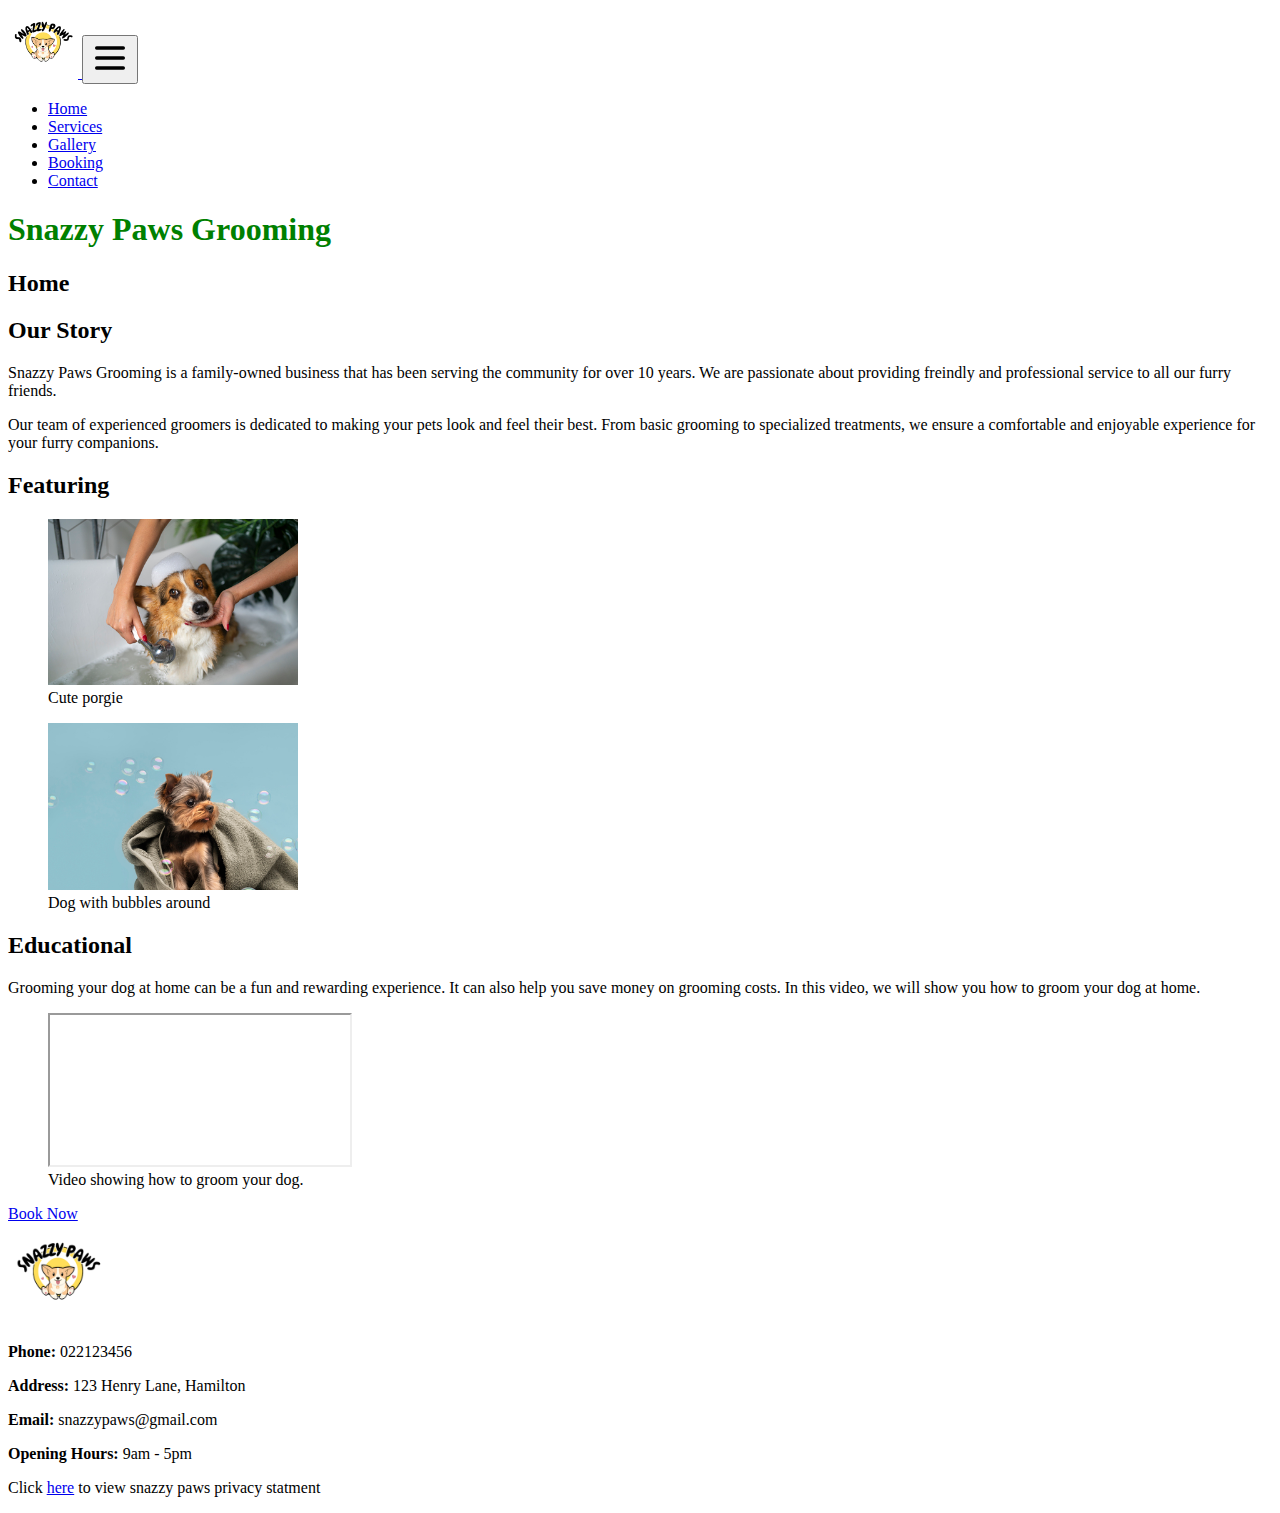
<file: index.html>
<!DOCTYPE html>
<html lang="en">

<head>
  <meta charset="UTF-8">
  <!-- Meta tags for viewport and description -->
  <meta name="viewport" content="width=device-width, initial-scale=1.0">
  <meta name="description" content="Home page for Snazzy Paws Grooming.">

  <!-- Title -->
  <title>Snazzy Paws</title>
  <!--Google Font for the heading  -->
  <link rel="preconnect" href="https://fonts.googleapis.com">
  <link rel="preconnect" href="https://fonts.gstatic.com" crossorigin>
  <link
    href="https://fonts.googleapis.com/css2?family=Fredoka:wght@300..700&family=Roboto:ital,wght@0,100..900;1,100..900&display=swap"
    rel="stylesheet">

  <link rel="stylesheet" href="./css/styles.css">
  <!-- Bootstraps style sheet -->
  <link href="https://cdn.jsdelivr.net/npm/bootstrap@5.3.6/dist/css/bootstrap.min.css" rel="stylesheet"
    integrity="sha384-4Q6Gf2aSP4eDXB8Miphtr37CMZZQ5oXLH2yaXMJ2w8e2ZtHTl7GptT4jmndRuHDT" crossorigin="anonymous">

</head>

<!-- Using d-flex and flex-column with min in css vh is to keep the footer sticky to the bottom -->

<body class="container d-flex flex-column ">
  <!-- Header and navigation -->
  <header>
    <!-- Navbar  -->
    <nav class="navbar navbar-expand-lg ">
      <a class="navbar-brand" href="./index.html">
        <img src="./images/Snazzy-paws-home.png" alt="Logo home" width="70">
      </a>
      <!-- Bootstraps toggle replacing the old hamburger navbar javascript stuff
      -->
      <button class="navbar-toggler" type="button" data-bs-toggle="collapse" data-bs-target="#mainNavbar"
        aria-controls="mainNavbar" aria-expanded="false" aria-label="Toggle navigation">
        <img src="./images/burger-menu.svg" alt="Hamburger Menu" width="40">
      </button>

      <div class="collapse navbar-collapse" id="mainNavbar">
        <ul class="navbar-nav ms-auto">
          <li class="nav-item">
            <a class="nav-link active" href="./index.html" aria-current="page"
              style="text-decoration: underline">Home</a>
          </li>
          <li class="nav-item">
            <a class="nav-link" href="./services.html">Services</a>
          </li>
          <li class="nav-item">
            <a class="nav-link" href="./gallery.html">Gallery</a>
          </li>
          <li class="nav-item">
            <a class="nav-link" href="./booking.html">Booking</a>
          </li>
          <li class="nav-item">
            <a class="nav-link" href="./contact.html">Contact</a>
          </li>
        </ul>
      </div>
    </nav>
    <div id="heading-title" class="container d-flex  justify-content-center">
      <h1>Snazzy Paws Grooming</h1>
    </div>
  </header>
  <!-- Main content -->
  <main>
    <!-- Page title  -->
    <div id="page-title" class="container d-flex justify-content-center">
      <h2>Home</h2>
    </div>
    <!-- Page content  -->
    <div class="container" id="home">
      <!-- Row for our story and featuring -->
      <div class="row ">
        <!-- our story -->
        <div class="col-12 col-md-6">
          <section>
            <h2 class="d-flex justify-content-center">Our Story</h2>
            <div>
              <p>
                Snazzy Paws Grooming is a family-owned business that has been
                serving the community for over 10 years. We are passionate about
                providing freindly and professional service to all our furry
                friends.
              </p>
              <p>
                Our team of experienced groomers is dedicated to making your pets
                look and feel their best. From basic grooming to specialized treatments,
                we ensure a comfortable and enjoyable experience for your furry companions.
              </p>
            </div>
          </section>
        </div>
        <!-- Featuring -->
        <div class="col-12 col-md-6">
          <section>
            <div class="container d-flex justify-content-center">
              <h2>Featuring</h2>
            </div>
            <div id="featured-images" class="container row ">
              <figure class="image-box col-12 col-xl-6 d-flex flex-column align-items-center">
                <img src="./images/washing-dog.jpg" alt="Featured Image 1" class="featured-image" width="250">
                <figcaption>Cute porgie</figcaption>
              </figure>
              <figure class="image-box col-12 col-xl-6 d-flex flex-column align-items-center">
                <img src="./images/dog-with-bubbles.jpg" alt="Featured Image 2" width="250">
                <figcaption>Dog with bubbles around</figcaption>
              </figure>
            </div>
          </section>
        </div>
      </div>
      <!-- Row for the Educationl things-->
      <div class="row ">
        <section>
          <h2 class=" d-flex justify-content-center">Educational</h2>
          <div class=" row  d-flex justify-content-center">
            <div class="col-12 col-md-6">
              <p>
                Grooming your dog at home can be a fun and rewarding experience. It can also help you save money on
                grooming costs. In this video, we will show you how to groom your dog at home.
              </p>
            </div>
            <div class="col-12 col-md-6  d-flex justify-content-center">
              <figure class="video-container">
                <iframe src="https://www.youtube.com/embed/nFIAh28v6gk?si=exgdWxApZIA8Tocp" title="YouTube video player"
                  allow="accelerometer; autoplay; clipboard-write; encrypted-media; gyroscope; picture-in-picture; web-share"
                  referrerpolicy="strict-origin-when-cross-origin" allowfullscreen></iframe>
                <figcaption>Video showing how to groom your dog.</figcaption>
              </figure>
            </div>
          </div>
        </section>
      </div>
      <div class=" d-flex justify-content-center">
        <a id="book-now-btn" class=" btn btn-primary " href="./booking.html" class="book-now-btn">Book Now</a>
      </div>
    </div>
  </main>

  <!-- Footer  -->
  <footer>
    <div class="container">
      <div class="row align-items-center ">
        <div class="col-12 col-md-6 d-flex justify-content-evenly">
          <a href="./index.html">
            <img src="./images/Snazzy-paws-home.png" alt="Logo home" width="100"></a>
        </div>
        <div class="col-12 col-md-6 d-flex  justify-content-evenly ">
          <div>
            <p><strong>Phone:</strong> 022123456</p>
            <p><strong>Address:</strong> 123 Henry Lane, Hamilton</p>
            <p><strong>Email:</strong> snazzypaws@gmail.com</p>
            <p><strong>Opening Hours:</strong> 9am - 5pm</p>
          </div>
        </div>
      </div>
      <div class="row justify-content-center text-center">
        <p class="privacy-link ">Click
          <a href="./privacy.html">here</a> to view snazzy paws privacy statment
        </p>
      </div>
    </div>
  </footer>

  <!-- Bootstraps javascript file -->
  <script src="https://cdn.jsdelivr.net/npm/bootstrap@5.3.6/dist/js/bootstrap.bundle.min.js"
    integrity="sha384-j1CDi7MgGQ12Z7Qab0qlWQ/Qqz24Gc6BM0thvEMVjHnfYGF0rmFCozFSxQBxwHKO"
    crossorigin="anonymous"></script>

</body>

</html>
</file>
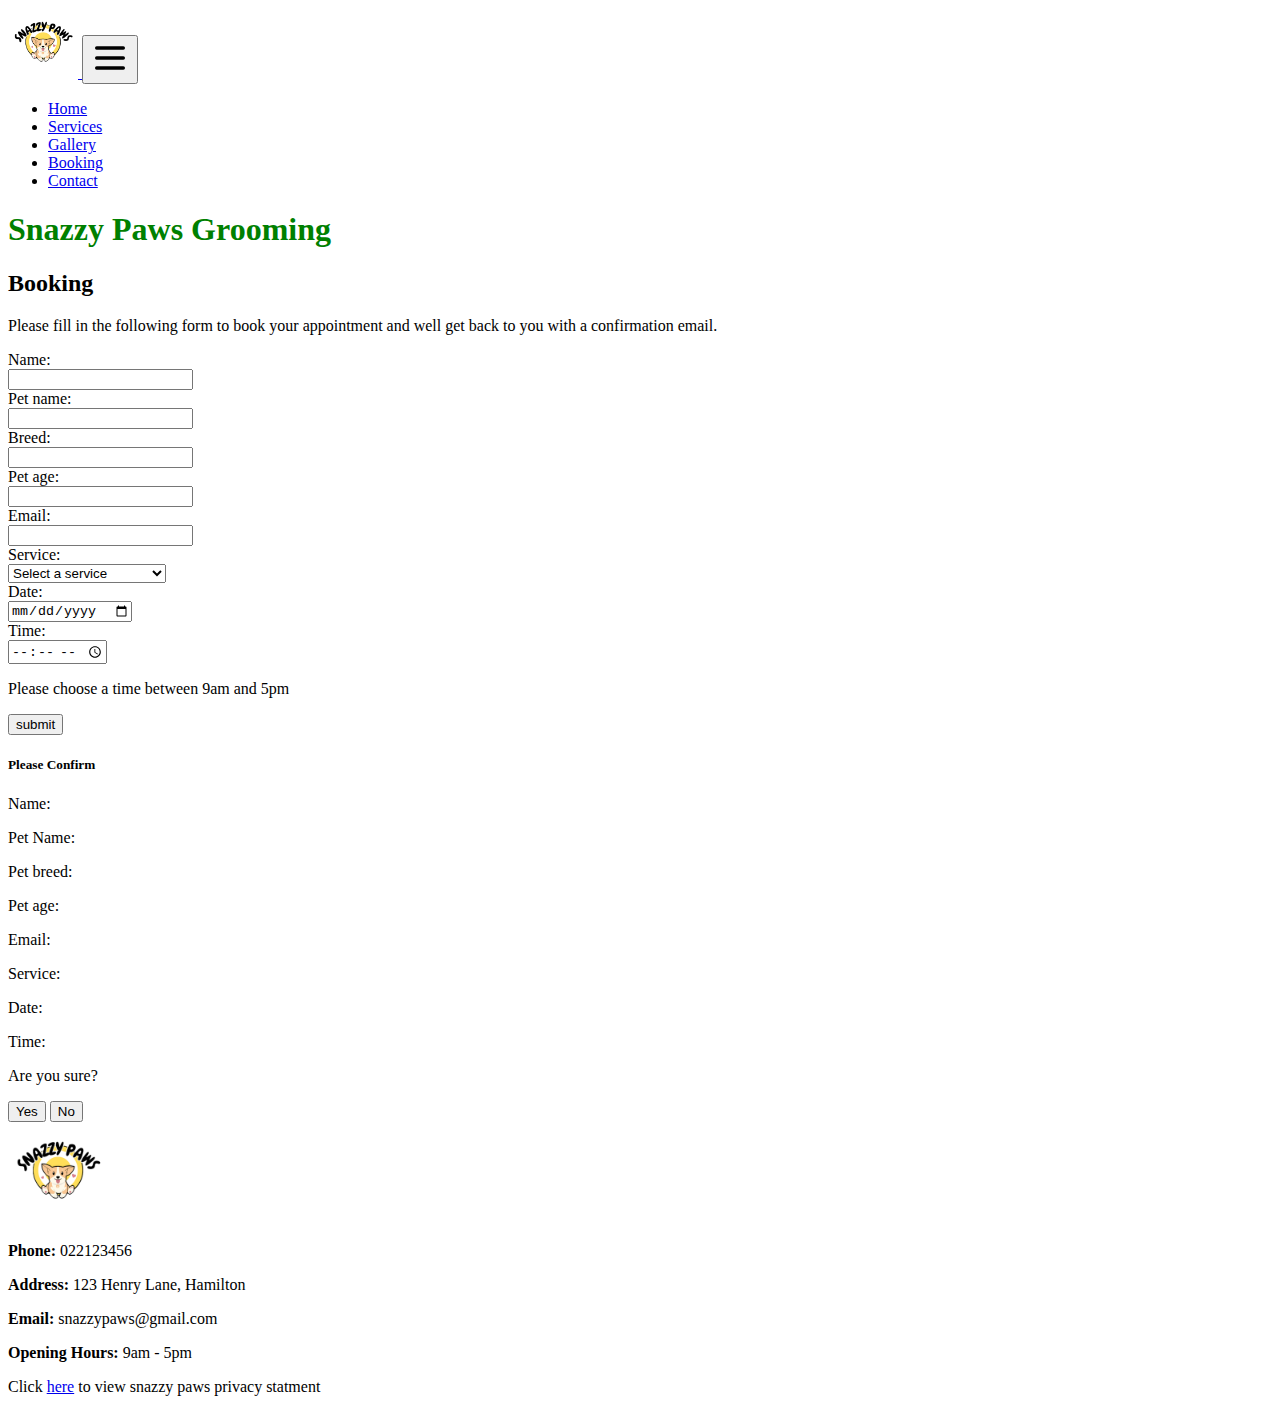
<file: booking.html>
<!DOCTYPE html>
<html lang="en">

<head>
  <meta charset="UTF-8">
  <!-- Meta tags for viewport and description -->
  <meta name="viewport" content="width=device-width, initial-scale=1.0">
  <meta name="description" content="Home page for Snazzy Paws Grooming.">

  <!-- Title -->
  <title>Snazzy Paws</title>
  <!--Google Font for the heading  -->
  <link rel="preconnect" href="https://fonts.googleapis.com">
  <link rel="preconnect" href="https://fonts.gstatic.com" crossorigin>
  <link
    href="https://fonts.googleapis.com/css2?family=Fredoka:wght@300..700&family=Roboto:ital,wght@0,100..900;1,100..900&display=swap"
    rel="stylesheet">

  <link rel="stylesheet" href="./css/styles.css">
  <!-- Bootstraps style sheet -->
  <link href="https://cdn.jsdelivr.net/npm/bootstrap@5.3.6/dist/css/bootstrap.min.css" rel="stylesheet"
    integrity="sha384-4Q6Gf2aSP4eDXB8Miphtr37CMZZQ5oXLH2yaXMJ2w8e2ZtHTl7GptT4jmndRuHDT" crossorigin="anonymous">

</head>

<!-- Using d-flex and flex-column with min vh is to keep the footer sticky to the bottom -->

<body class="container d-flex flex-column ">
  <!-- Header and navigation -->
  <header>
    <!-- Navbar  -->
    <nav class="navbar navbar-expand-lg ">
      <a class="navbar-brand" href="./index.html">
        <img src="./images/Snazzy-paws-home.png" alt="Logo home" width="70">
      </a>
      <!-- Bootstraps toggle replacing my hamburger navbar javascript 
      -->
      <button class="navbar-toggler" type="button" data-bs-toggle="collapse" data-bs-target="#mainNavbar"
        aria-controls="mainNavbar" aria-expanded="false" aria-label="Toggle navigation">
        <img src="./images/burger-menu.svg" alt="Hamburger Menu" width="40">
      </button>

      <div class="collapse navbar-collapse" id="mainNavbar">
        <ul class="navbar-nav ms-auto">
          <li class="nav-item">
            <a class="nav-link"  href="./index.html">Home</a>
          </li>
          <li class="nav-item">
            <a class="nav-link" href="./services.html">Services</a>
          </li>
          <li class="nav-item">
            <a class="nav-link" href="./gallery.html">Gallery</a>
          </li>
          <li class="nav-item">
            <a  href="./booking.html" aria-current="page" class="nav-link active" style="text-decoration: underline">Booking</a>
          </li>
          <li class="nav-item">
            <a class="nav-link" href="./contact.html">Contact</a>
          </li>
        </ul>
      </div>
    </nav>
    <!-- Site title -->
    <div id="heading-title" class="container d-flex  justify-content-center">
      <h1>Snazzy Paws Grooming</h1>
    </div>
  </header>
  <!-- Main content -->
  <main>
    <div id="booking-form-container">
      <div id="page-title" class="container d-flex justify-content-center">
        <h2>Booking</h2>
      </div>
      <form id="booking-form" class="container">
        <p class="page-desc"> Please fill in the following form to book your appointment and
          well get back to you with a confirmation email. </p>
        <div class="form-group row">
          <label for="name" class="col-sm-4 col-form-label text-sm-start text-center">Name:</label>
          <div class="col-sm-8">
            <input class="form-control" id="name" type="text" name="name" required>
          </div>
        </div>
        <div class="form-group row">
          <label for="pet-name" class="col-sm-4 col-form-label text-sm-start text-center">Pet name:</label>
          <div class="col-sm-8">
            <input class="form-control" type="text" id="pet-name" name="pet-name" required>
          </div>
        </div>
        <div class="form-group row">
          <label for="pet-breed" class="col-sm-4 col-form-label text-sm-start text-center">Breed:</label>
          <div class="col-sm-8">
            <input class="form-control" type="text" id="pet-breed" name="pet-breed" required>
          </div>
        </div>
        <div class="form-group row">
          <label for="pet-age" class="col-sm-4 col-form-label text-sm-start text-center">Pet age:</label>
          <div class="col-sm-8">
            <input class="form-control" type="number" id="pet-age" name="pet-age" required>
          </div>
        </div>
        <div class="form-group row">
          <label for="email" class="col-sm-4 col-form-label text-sm-start text-center">Email:</label>
          <div class="col-sm-8">
            <input class="form-control" type="email" id="email" name="email" required>
          </div>
        </div>
        <div class="form-group row">
          <label for="service" class="col-sm-4 col-form-label text-sm-start text-center">Service:</label>
          <div class="col-sm-8">
            <select class="form-control" id="service" name="service" required>
              <option value="" disabled selected>Select a service</option>
              <option value="bath_and_brush">Bath and brush</option>
              <option value="haircut">Haircut</option>
              <option value="nail_trim">Nail trim</option>
              <option value="ear_cleaning">Ear cleaning</option>
              <option value="teeth_brushing">Teeth brushing</option>
              <option value="deshedding_treatment">De-shedding treatment</option>
              <option value="flea_tick_treatment">Flea and tick treatment</option>
              <option value="spa_package">Spa package</option>
              <option value="express_service">Express service</option>
              <option value="medicated_bath">Medicated bath</option>
              <option value="special_breed_cuts">Special-breed cuts</option>
              <option value="puppy_package">Puppy package</option>
              <option value="senior_dog_package">Senior dog package</option>
              <option value="full_grooming_package">Full grooming package</option>
            </select>
          </div>
        </div>
        <div class="form-group row">
          <label for="date" class="col-sm-4 col-form-label text-sm-start text-center">Date:</label>
          <div class="col-sm-8">
            <input class="form-control" type="date" id="date" name="date" required>
          </div>
        </div>
        <div class="form-group row">
          <label for="time" class="col-sm-4 col-form-label text-sm-start text-center">Time:</label>
          <div class="col-sm-8">
            <input class="form-control" type="time" id="time" name="time" min="09:00" max="15:00" required>
          </div>
        </div>
        <div class="d-flex justify-content-center">
          <p>Please choose a time between 9am and 5pm </p>
        </div>
        <div id="page-title" class="d-flex justify-content-center">
          <!-- Instead of submiting form use the handleSubmitBtn in out Javascript -->
          <button id="book-now-btn" onclick="handleSubmitBtn()" class=" btn btn-primary mb-2"> submit</button>
        </div>
      </form>
    </div>

    <!-- New Bootstrap Model to replace the Popup 
    to open it we use bootstrap javascript api in the handleSubmitBtn() 
    to load data from the form we populate the innter html for example id=popup-name -->
    <div id="booking-popup" class="modal" tabindex="-1" role="dialog">
      <div class="modal-dialog" role="document">
        <div class="modal-content">
          <div class="modal-header">
            <h5 class="modal-title">Please Confirm </h5>
          </div>
          <div class="modal-body">
            <div class="container">
              <div class="row">
                <div class="col-sm-4  fw-bold">
                  Name:
                </div>
                <div class="col-sm-8 ">
                  <p id="popup-name"></p>
                </div>
              </div>
              <div class="row ">
                <div class="col-sm-4  fw-bold">
                  Pet Name:
                </div>
                <div class="col-sm-8 ">
                  <p id="popup-pet-name"></p>
                </div>
              </div>
              <div class="row ">
                <div class="col-sm-4  fw-bold">
                  Pet breed:
                </div>
                <div class="col-sm-8 ">
                  <p id="popup-pet-breed"></p>
                  <p id="popup-pet-name"></p>
                </div>
              </div>
              <div class="row ">
                <div class="col-sm-4  fw-bold">
                  Pet age:
                </div>
                <div class="col-sm-8 ">
                  <p id="popup-pet-age"></p>
                </div>
              </div>

              <div class="row ">
                <div class="col-sm-4  fw-bold">
                  Email:
                </div>
                <div class="col-sm-8 ">
                  <p id="popup-email"></p>
                </div>
              </div>
              <div class="row ">
                <div class="col-sm-4  fw-bold">
                  Service:
                </div>
                <div class="col-sm-8 ">
                  <p id="popup-service"></p>
                </div>
              </div>
              <div class="row ">
                <div class="col-sm-4  fw-bold">
                  Date:
                </div>
                <div class="col-sm-8 ">
                  <p id="popup-date"></p>
                </div>
              </div>
              <div class="row ">
                <div class="col-sm-4  fw-bold">
                  Time:
                </div>
                <div class="col-sm-8 ">
                  <p id="popup-time"></p>
                </div>
              </div>
            </div>
          </div>
          <div class="modal-footer">
            <p class="d-flex justify-content-center">Are you sure?</p>
            <!-- This on click triggers handleYes which 
             is where it opens a alert or otherwise talk to server -->
            <button type="button" onclick="handleYes()" class="btn btn-primary">Yes</button>
            <button type="button" class="btn btn-secondary" data-bs-dismiss="modal">No</button>
          </div>
        </div>
      </div>
    </div>
    </div>
  </main>
  <!-- Footer  -->
  <footer>
    <div class="container">
      <div class="row  align-items-center ">
        <div class="col-12 col-md-6 d-flex justify-content-evenly">
          <a href="./index.html">
            <img src="./images/Snazzy-paws-home.png" alt="Logo home" width="100"></a>
        </div>
        <div class="col-12 col-md-6 d-flex  justify-content-evenly ">
          <div>
            <p><strong>Phone:</strong> 022123456</p>
            <p><strong>Address:</strong> 123 Henry Lane, Hamilton</p>
            <p><strong>Email:</strong> snazzypaws@gmail.com</p>
            <p><strong>Opening Hours:</strong> 9am - 5pm</p>
          </div>
        </div>
      </div>
      <div class=" row justify-content-center text-center">
        <p class="privacy-link ">Click
          <a href="./privacy.html">here</a> to view snazzy paws privacy statment
        </p>
      </div>
    </div>
  </footer>

  <!-- Bootstraps javascript file -->
  <script src="https://cdn.jsdelivr.net/npm/bootstrap@5.3.6/dist/js/bootstrap.bundle.min.js"
    integrity="sha384-j1CDi7MgGQ12Z7Qab0qlWQ/Qqz24Gc6BM0thvEMVjHnfYGF0rmFCozFSxQBxwHKO"
    crossorigin="anonymous"></script>
  <script src="./js/bookingform.js"></script>

</body>

</html>
</file>
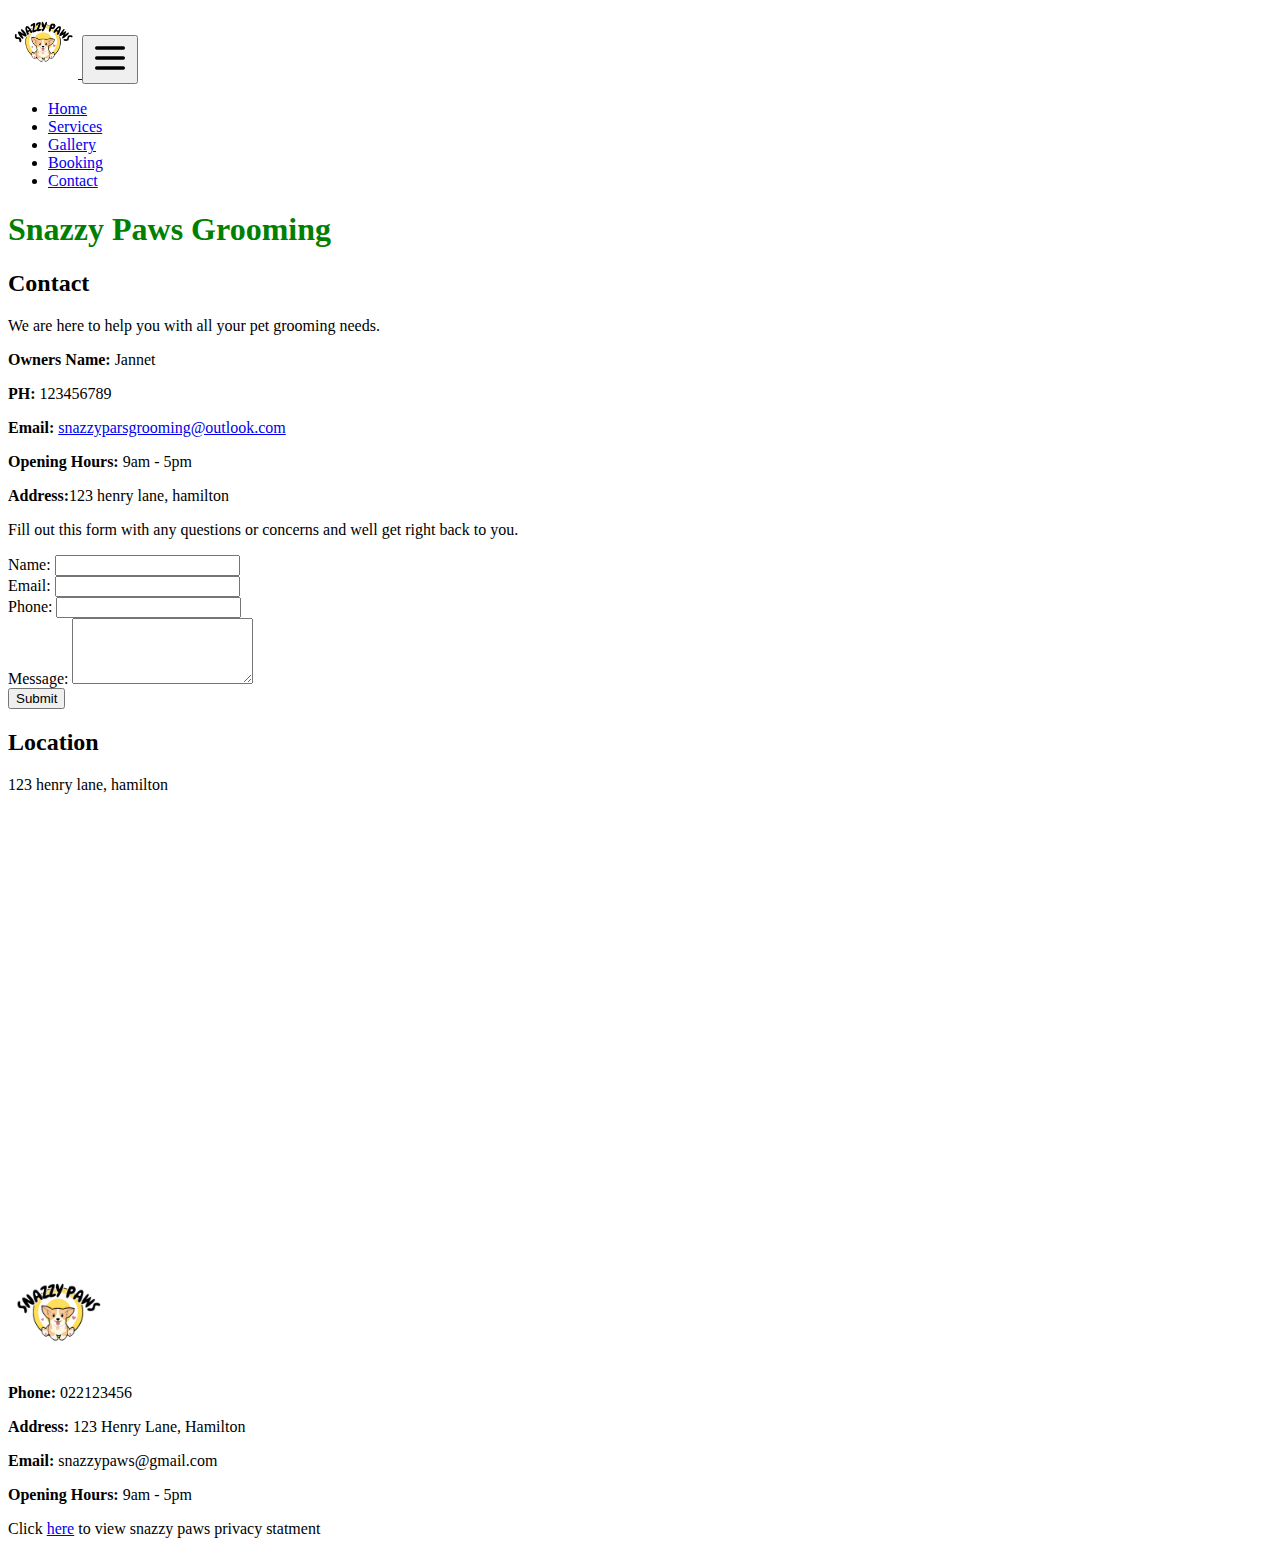
<file: contact.html>
<!DOCTYPE html>
<html lang="en">

<head>
  <meta charset="UTF-8">
  <!-- Meta tags for viewport and description -->
  <meta name="viewport" content="width=device-width, initial-scale=1.0">
  <meta name="description" content="Contact page for Snazzy Paws Grooming.">

  <!-- Title -->
  <title>Snazzy Paws</title>
  <!--Google Font for the heading  -->
  <link rel="preconnect" href="https://fonts.googleapis.com">
  <link rel="preconnect" href="https://fonts.gstatic.com" crossorigin>
  <link
    href="https://fonts.googleapis.com/css2?family=Fredoka:wght@300..700&family=Roboto:ital,wght@0,100..900;1,100..900&display=swap"
    rel="stylesheet">

  <link rel="stylesheet" href="./css/styles.css">
  <!-- Bootstraps style sheet -->
  <link href="https://cdn.jsdelivr.net/npm/bootstrap@5.3.6/dist/css/bootstrap.min.css" rel="stylesheet"
    integrity="sha384-4Q6Gf2aSP4eDXB8Miphtr37CMZZQ5oXLH2yaXMJ2w8e2ZtHTl7GptT4jmndRuHDT" crossorigin="anonymous">

</head>

<!-- Using d-flex and flex-column with min vh is to keep the footer sticky to the bottom -->

<body class="container d-flex flex-column ">
  <!-- Header and navigation -->
  <header>
    <!-- Navbar  -->
    <nav class="navbar navbar-expand-lg ">
      <a class="navbar-brand" href="./index.html">
        <img src="./images/Snazzy-paws-home.png" alt="Logo home" width="70">
      </a>
      <!-- Bootstraps toggle replacing my hamburger navbar javascript 
      -->
      <button class="navbar-toggler" type="button" data-bs-toggle="collapse" data-bs-target="#mainNavbar"
        aria-controls="mainNavbar" aria-expanded="false" aria-label="Toggle navigation">
        <img src="./images/burger-menu.svg" alt="Hamburger Menu" width="40">
      </button>

      <div class="collapse navbar-collapse" id="mainNavbar">
        <ul class="navbar-nav ms-auto">
          <li class="nav-item">
            <a class="nav-link " href="./index.html">Home</a>
          </li>
          <li class="nav-item">
            <a class="nav-link" href="./services.html">Services</a>
          </li>
          <li class="nav-item">
            <a class="nav-link" href="./gallery.html">Gallery</a>
          </li>
          <li class="nav-item">
            <a class="nav-link" href="./booking.html">Booking</a>
          </li>
          <li class="nav-item">
            <a class="nav-link active" href="./contact.html" aria-current="page"
              style="text-decoration: underline">Contact</a>
          </li>
        </ul>
      </div>
    </nav>


    <div id="heading-title" class="container d-flex  justify-content-center">
      <h1>Snazzy Paws Grooming</h1>
    </div>

  </header>
  <!-- Main content -->
  <main>
    <!-- Page title  -->
    <div id="page-title" class="container d-flex justify-content-center">
      <h2>Contact</h2>
    </div>
    <!-- Page content  -->
    <section class="container">
      <p class="contact-message text-center">We are here to help you with all your pet grooming needs. </p>
      <div class="container">
        <div class="row justify-content-center">
          <div class="col-11 col-sm-10 col-md-8 col-lg-6 ">
            <div class="contact-details ">
              <p> <b>Owners Name:</b> Jannet</p>
              <p> <b>PH:</b> 123456789</p>
              <p> <b>Email:</b>
                <a href="mailto:snazzypaws@gmail.com">snazzyparsgrooming@outlook.com</a>
              </p>
              <p><b>Opening Hours:</b> 9am - 5pm</p>
              <p><b>Address:</b>123 henry lane, hamilton</p>
            </div>
          </div>
        </div>
      </div>
    </section>
    <p class="contact-message  text-center">Fill out this form with any questions or concerns and well get
      right back to you.</p>
    </div>
    <!-- Tryed to keep the form in the middle use test-sm-start 
     so it goes to the left when its bigger then small otherwise its centerd -->
    <div class="container">
      <div class="row justify-content-center">
        <div class="col-11 col-sm-10 col-md-8 col-lg-6 ">
          <!-- Quick alert to simulate the form submission -->
          <form onsubmit="alert('Thank you for contacting us! We will get back to you shortly.'); return false;">
            <div class="form-group row">
              <label for="name" class="col-sm-4 col-form-label text-sm-start text-center">Name:</label>
              <input id="name" type="text" name="name" required class="col-sm-8">
            </div>
            <div class="form-group row">
              <label for="email" class="col-sm-4 col-form-label text-sm-start text-center">Email:</label>
              <input id="email" type="email" name="email" required class="col-sm-8">
            </div>
            <div class="form-group row">
              <label for="phone" class="col-sm-4 col-form-label text-sm-start text-center">Phone:</label>
              <input id="phone" type="tel" name="phone" required class="col-sm-8">
            </div>
            <div class="form-group row">
              <div>
              </div>
              <label for="comment" class="col-sm-4 col-form-label text-sm-start text-center">Message:</label>
              <textarea id="comment" class="comment col-sm-8" name="comment" rows="4" required></textarea>
            </div>
            <div class="contact-btn text-center">
              <input class="btn btn-primary mb-2" type="submit" value="Submit">
            </div>
          </form>

        </div>
      </div>
    </div>

    <section class="contact-map ">
      <h2 class="contact-message  text-center">Location</h2>
      <p class="contact-message  text-center"> 123 henry lane, hamilton</p>
      <div class="contact-map-div">
        <iframe
          src="https://www.google.com/maps/embed?pb=!1m18!1m12!1m3!1d3153.1304737368964!2d175.2786074884247!3d-37.78698196025458!2m3!1f0!2f0!3f0!3m2!1i1024!2i768!4f13.1!3m3!1m2!1s0x6d6d18bac5c2466b%3A0x251e45ef25a07607!2sSkyCity%20Hamilton!5e0!3m2!1sen!2snz!4v1746647745317!5m2!1sen!2snz"
          width="600" height="450" style="border:0;" allowfullscreen="" loading="lazy"
          referrerpolicy="no-referrer-when-downgrade"></iframe>
      </div>
    </section>
  </main>

  <!-- Footer  -->
  <footer>
    <div class="container">
      <div class="row  align-items-center ">
        <div class="col-12 col-md-6 d-flex justify-content-evenly">
          <a href="./index.html">
            <img src="./images/Snazzy-paws-home.png" alt="Logo home" width="100"></a>
        </div>
        <div class="col-12 col-md-6 d-flex  justify-content-evenly ">
          <div>
            <p><strong>Phone:</strong> 022123456</p>
            <p><strong>Address:</strong> 123 Henry Lane, Hamilton</p>
            <p><strong>Email:</strong> snazzypaws@gmail.com</p>
            <p><strong>Opening Hours:</strong> 9am - 5pm</p>
          </div>
        </div>
      </div>
      <div class=" row justify-content-center text-center">
        <p class="privacy-link ">Click
          <a href="./privacy.html">here</a> to view snazzy paws privacy statment
        </p>
      </div>
    </div>
  </footer>


  <!-- Bootstraps javascript file -->
  <script src="https://cdn.jsdelivr.net/npm/bootstrap@5.3.6/dist/js/bootstrap.bundle.min.js"
    integrity="sha384-j1CDi7MgGQ12Z7Qab0qlWQ/Qqz24Gc6BM0thvEMVjHnfYGF0rmFCozFSxQBxwHKO"
    crossorigin="anonymous"></script>

</body>

</html>
</file>
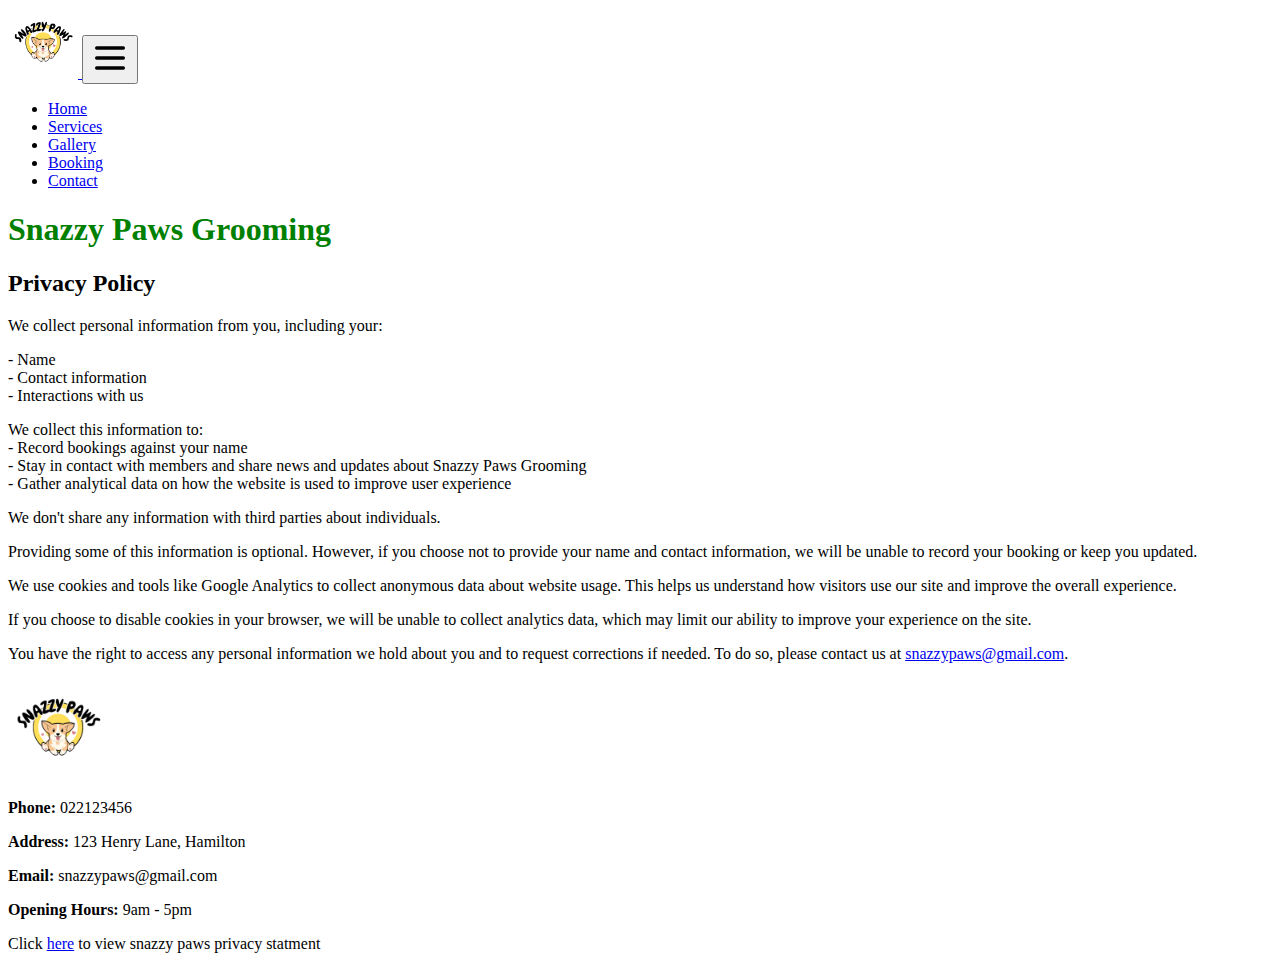
<file: privacy.html>
<!DOCTYPE html>
<html lang="en">

<head>
  <meta charset="UTF-8">
  <!-- Meta tags for viewport and description -->
  <meta name="viewport" content="width=device-width, initial-scale=1.0">
  <meta name="description" content="Privacy page for Snazzy Paws Grooming.">

  <!-- Title -->
  <title>Snazzy Paws</title>
  <!--Google Font for the heading  -->
  <link rel="preconnect" href="https://fonts.googleapis.com">
  <link rel="preconnect" href="https://fonts.gstatic.com" crossorigin>
  <link
    href="https://fonts.googleapis.com/css2?family=Fredoka:wght@300..700&family=Roboto:ital,wght@0,100..900;1,100..900&display=swap"
    rel="stylesheet">

  <link rel="stylesheet" href="./css/styles.css">
  <!-- Bootstraps style sheet -->
  <link href="https://cdn.jsdelivr.net/npm/bootstrap@5.3.6/dist/css/bootstrap.min.css" rel="stylesheet"
    integrity="sha384-4Q6Gf2aSP4eDXB8Miphtr37CMZZQ5oXLH2yaXMJ2w8e2ZtHTl7GptT4jmndRuHDT" crossorigin="anonymous">

</head>

<!-- Using d-flex and flex-column with min vh is to keep the footer sticky to the bottom -->

<body class="container d-flex flex-column ">
  <!-- Header and navigation -->
  <header>
    <!-- Navbar  -->
    <nav class="navbar navbar-expand-lg ">
      <a class="navbar-brand" href="./index.html">
        <img src="./images/Snazzy-paws-home.png" alt="Logo home" width="70">
      </a>
      <!-- Bootstraps toggle replacing my hamburger navbar javascript 
      -->
      <button class="navbar-toggler" type="button" data-bs-toggle="collapse" data-bs-target="#mainNavbar"
        aria-controls="mainNavbar" aria-expanded="false" aria-label="Toggle navigation">
        <img src="./images/burger-menu.svg" alt="Hamburger Menu" width="40">
      </button>

      <div class="collapse navbar-collapse" id="mainNavbar">
        <ul class="navbar-nav ms-auto">
          <li class="nav-item">
            <a class="nav-link active" href="./index.html">Home</a>
          </li>
          <li class="nav-item">
            <a class="nav-link" href="./services.html">Services</a>
          </li>
          <li class="nav-item">
            <a class="nav-link" href="./gallery.html">Gallery</a>
          </li>
          <li class="nav-item">
            <a class="nav-link" href="./booking.html">Booking</a>
          </li>
          <li class="nav-item">
            <a class="nav-link" href="./contact.html">Contact</a>
          </li>
        </ul>
      </div>
    </nav>


    <div id="heading-title" class="container d-flex  justify-content-center">
      <h1>Snazzy Paws Grooming</h1>
    </div>

  </header>
  <!-- Main content -->
  <main>
    <!-- Page title  -->
    <div id="page-title" class="container d-flex justify-content-center">
      <h2>Privacy Policy</h2>
    </div>
    <!-- Page content  -->
    <div class="container" id="privacy">
      <p>We collect personal information from you, including your:</p>

      <p>
        - Name<br>
        - Contact information<br>
        - Interactions with us
      </p>

      <p>
        We collect this information to:<br>
        - Record bookings against your name<br>
        - Stay in contact with members and share news and updates about Snazzy Paws Grooming<br>
        - Gather analytical data on how the website is used to improve user experience
      </p>
      <p>We don't share any information with third parties about individuals.</p>
      <p>
        Providing some of this information is optional. However, if you choose not to provide your name and contact
        information, we will be unable to record your booking or keep you updated.
      </p>

      <p>
        We use cookies and tools like Google Analytics to collect anonymous data about website usage. This helps us
        understand how visitors use our site and improve the overall experience.
      </p>

      <p>
        If you choose to disable cookies in your browser, we will be unable to collect analytics data, which may limit
        our ability to improve your experience on the site.
      </p>

      <p>
        You have the right to access any personal information we hold about you and to request corrections if needed. To
        do so, please contact us at <a href="mailto:snazzypaws@gmail.com">snazzypaws@gmail.com</a>.
      </p>
    </div>
  </main>


  <!-- Footer  -->
  <footer>
    <div class="container">
      <div class="row  align-items-center ">
        <div class="col-12 col-md-6 d-flex justify-content-evenly">
          <a href="./index.html">
            <img src="./images/Snazzy-paws-home.png" alt="Logo home" width="100"></a>
        </div>
        <div class="col-12 col-md-6 d-flex  justify-content-evenly ">
          <div>
            <p><strong>Phone:</strong> 022123456</p>
            <p><strong>Address:</strong> 123 Henry Lane, Hamilton</p>
            <p><strong>Email:</strong> snazzypaws@gmail.com</p>
            <p><strong>Opening Hours:</strong> 9am - 5pm</p>
          </div>
        </div>
      </div>
      <div class=" row justify-content-center text-center">
        <p class="privacy-link ">Click
          <a href="/privacy.html">here</a> to view snazzy paws privacy statment
        </p>
      </div>
    </div>
  </footer>


  <!-- Bootstraps javascript file -->
  <script src="https://cdn.jsdelivr.net/npm/bootstrap@5.3.6/dist/js/bootstrap.bundle.min.js"
    integrity="sha384-j1CDi7MgGQ12Z7Qab0qlWQ/Qqz24Gc6BM0thvEMVjHnfYGF0rmFCozFSxQBxwHKO"
    crossorigin="anonymous"></script>

</body>

</html>
</file>
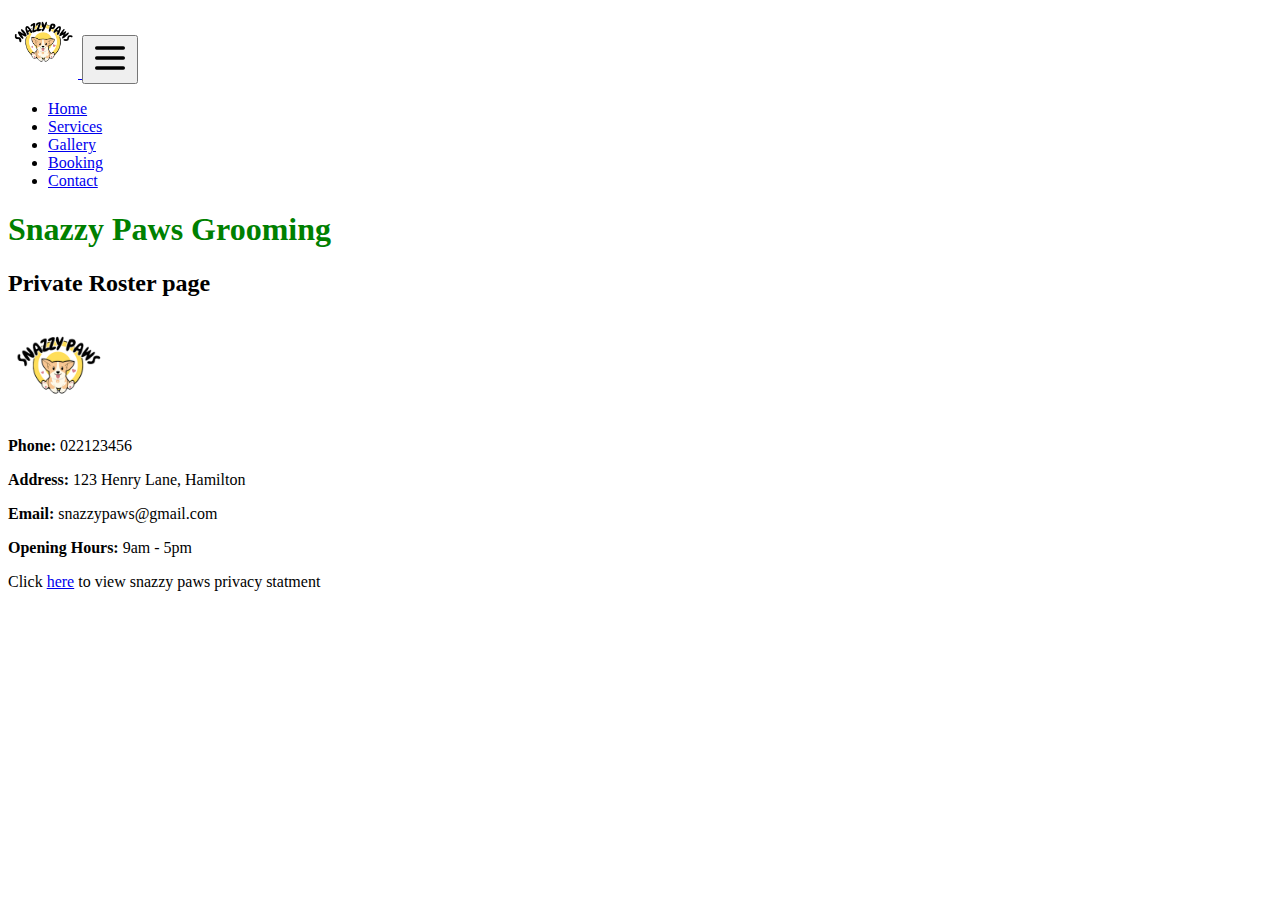
<file: roster.html>
<!DOCTYPE html>
<html lang="en">

<head>
  <meta charset="UTF-8">
  <!-- Meta tags for viewport and description -->
  <meta name="viewport" content="width=device-width, initial-scale=1.0">
  <meta name="description" content="Private Roster page for Snazzy Paws Grooming.">

  <!-- Title -->
  <title>Snazzy Paws</title>
  <!--Google Font for the heading  -->
  <link rel="preconnect" href="https://fonts.googleapis.com">
  <link rel="preconnect" href="https://fonts.gstatic.com" crossorigin>
  <link
    href="https://fonts.googleapis.com/css2?family=Fredoka:wght@300..700&family=Roboto:ital,wght@0,100..900;1,100..900&display=swap"
    rel="stylesheet">

  <link rel="stylesheet" href="./css/styles.css">
  <!-- Bootstraps style sheet -->
  <link href="https://cdn.jsdelivr.net/npm/bootstrap@5.3.6/dist/css/bootstrap.min.css" rel="stylesheet"
    integrity="sha384-4Q6Gf2aSP4eDXB8Miphtr37CMZZQ5oXLH2yaXMJ2w8e2ZtHTl7GptT4jmndRuHDT" crossorigin="anonymous">

</head>

<!-- Using d-flex and flex-column with min vh is to keep the footer sticky to the bottom -->

<body class="container d-flex flex-column ">
  <!-- Header and navigation -->
  <header>
    <!-- Navbar  -->
    <nav class="navbar navbar-expand-lg ">
      <a class="navbar-brand" href="./index.html">
        <img src="./images/Snazzy-paws-home.png" alt="Logo home" width="70">
      </a>
      <!-- Bootstraps toggle replacing my hamburger navbar javascript 
      -->
      <button class="navbar-toggler" type="button" data-bs-toggle="collapse" data-bs-target="#mainNavbar"
        aria-controls="mainNavbar" aria-expanded="false" aria-label="Toggle navigation">
        <img src="./images/burger-menu.svg" alt="Hamburger Menu" width="40">
      </button>

      <div class="collapse navbar-collapse" id="mainNavbar">
        <ul class="navbar-nav ms-auto">
          <li class="nav-item">
            <a class="nav-link active" href="./index.html">Home</a>
          </li>
          <li class="nav-item">
            <a class="nav-link" href="./services.html">Services</a>
          </li>
          <li class="nav-item">
            <a class="nav-link" href="./gallery.html">Gallery</a>
          </li>
          <li class="nav-item">
            <a class="nav-link" href="./booking.html">Booking</a>
          </li>
          <li class="nav-item">
            <a class="nav-link" href="./contact.html">Contact</a>
          </li>
        </ul>
      </div>

    </nav>


    <div id="heading-title" class="container d-flex  justify-content-center">
      <h1>Snazzy Paws Grooming</h1>
    </div>

  </header>
  <!-- Main content -->
  <main>
    <!-- Page title  -->
    <div id="page-title" class="container d-flex justify-content-center">
      <h2>Private Roster page</h2>
    </div>
    <!-- Page content  -->
    <div class="container" id="privacy">

    </div>
  </main>


  <!-- Footer  -->
  <footer>
    <div class="container">
      <div class="row  align-items-center ">
        <div class="col-12 col-md-6 d-flex justify-content-evenly">
          <a href="./index.html">
            <img src="./images/Snazzy-paws-home.png" alt="Logo home" width="100"></a>
        </div>
        <div class="col-12 col-md-6 d-flex  justify-content-evenly ">
          <div>
            <p><strong>Phone:</strong> 022123456</p>
            <p><strong>Address:</strong> 123 Henry Lane, Hamilton</p>
            <p><strong>Email:</strong> snazzypaws@gmail.com</p>
            <p><strong>Opening Hours:</strong> 9am - 5pm</p>
          </div>
        </div>
      </div>
      <div class=" row justify-content-center text-center">
        <p class="privacy-link ">Click
          <a href="/privacy.html">here</a> to view snazzy paws privacy statment
        </p>
      </div>
    </div>
  </footer>


  <!-- Bootstraps javascript file -->
  <script src="https://cdn.jsdelivr.net/npm/bootstrap@5.3.6/dist/js/bootstrap.bundle.min.js"
    integrity="sha384-j1CDi7MgGQ12Z7Qab0qlWQ/Qqz24Gc6BM0thvEMVjHnfYGF0rmFCozFSxQBxwHKO"
    crossorigin="anonymous"></script>

</body>

</html>
</file>
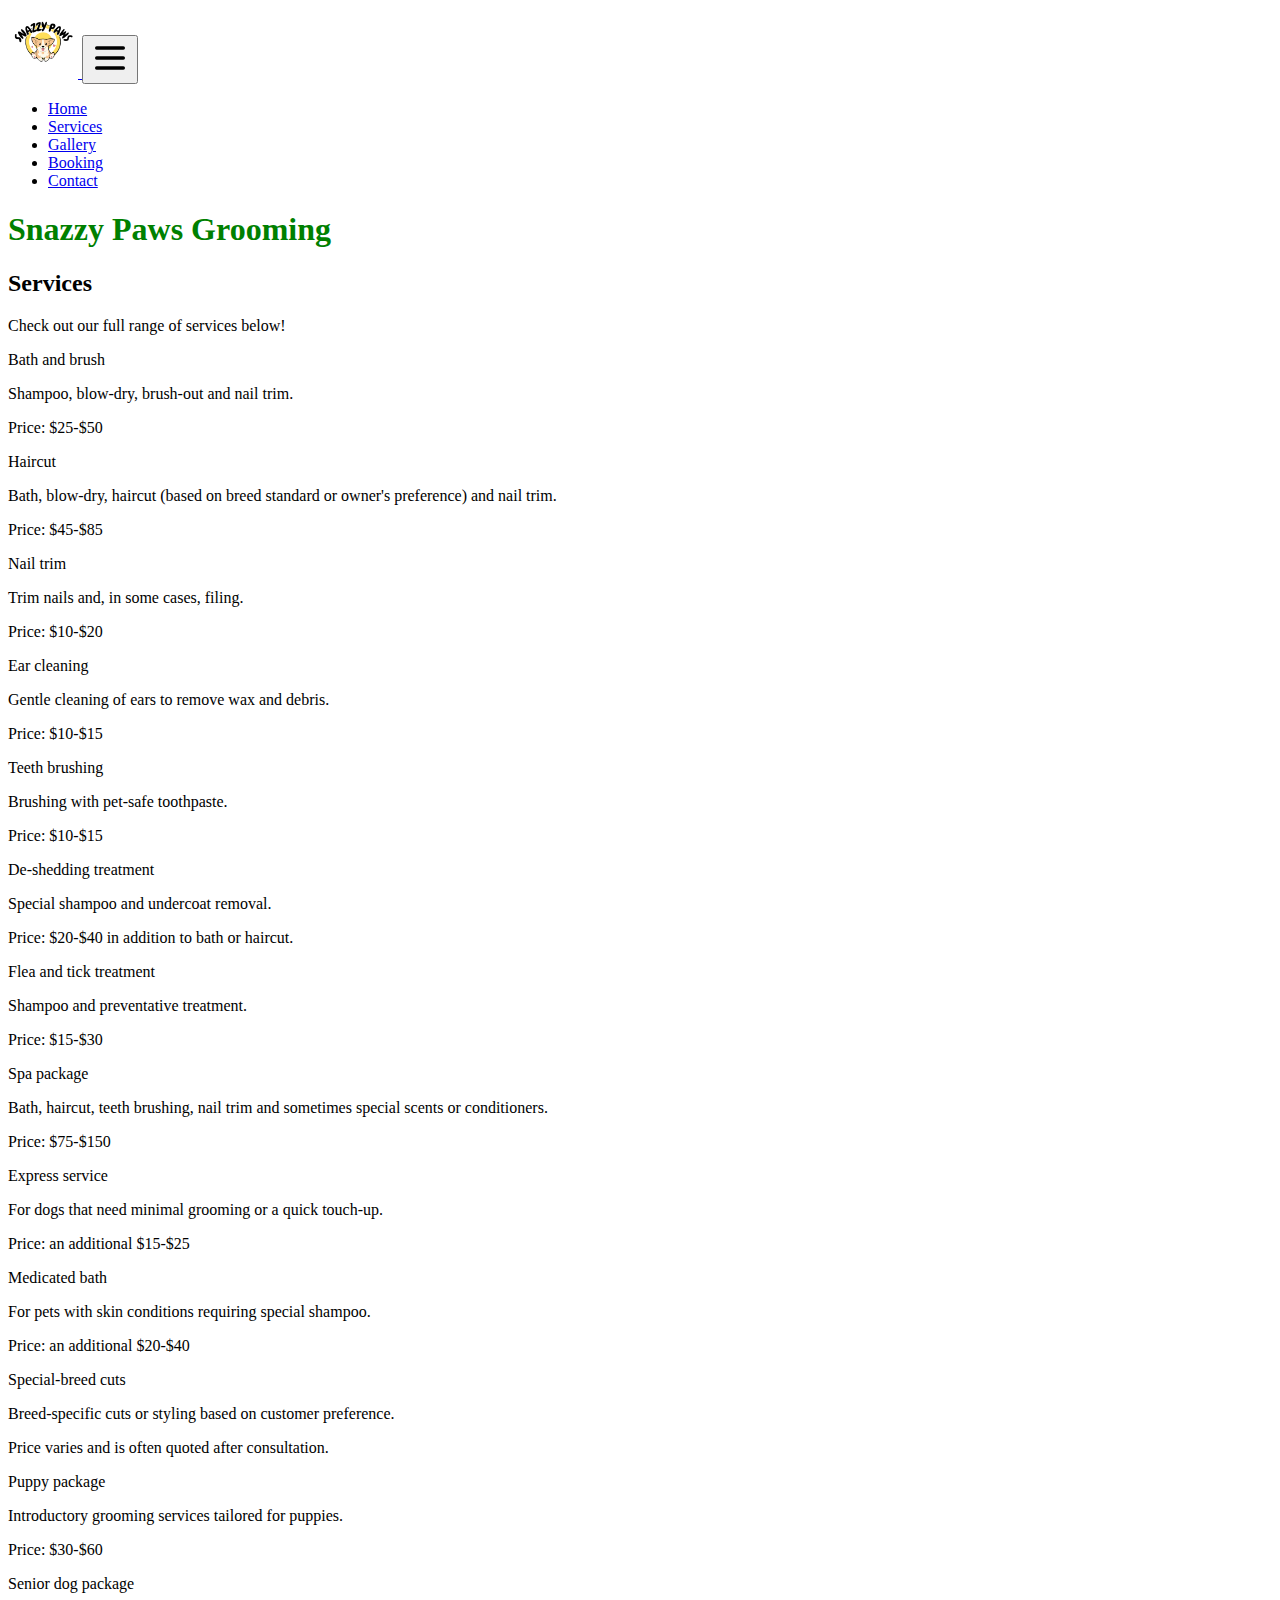
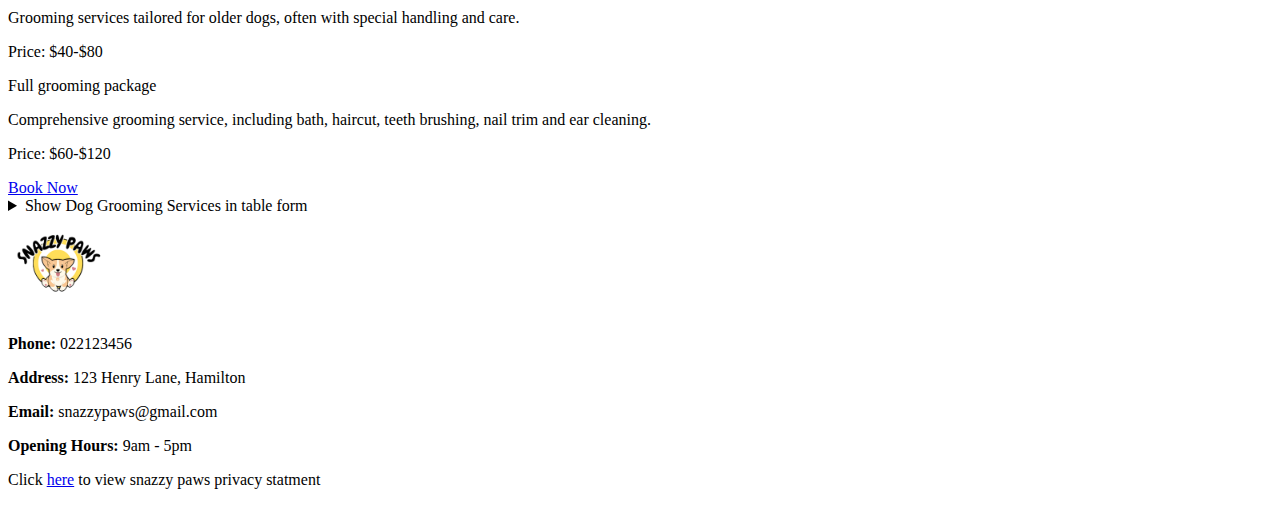
<file: services.html>
<!DOCTYPE html>
<html lang="en">

<head>
  <meta charset="UTF-8">
  <!-- Meta tags for viewport and description -->
  <meta name="viewport" content="width=device-width, initial-scale=1.0">
  <meta name="description" content="Service page for Snazzy Paws Grooming.">

  <!-- Title -->
  <title>Snazzy Paws</title>
  <!--Google Font for the heading  -->
  <link rel="preconnect" href="https://fonts.googleapis.com">
  <link rel="preconnect" href="https://fonts.gstatic.com" crossorigin>
  <link
    href="https://fonts.googleapis.com/css2?family=Fredoka:wght@300..700&family=Roboto:ital,wght@0,100..900;1,100..900&display=swap"
    rel="stylesheet">

  <link rel="stylesheet" href="./css/styles.css">
  <!-- Bootstraps style sheet -->
  <link href="https://cdn.jsdelivr.net/npm/bootstrap@5.3.6/dist/css/bootstrap.min.css" rel="stylesheet"
    integrity="sha384-4Q6Gf2aSP4eDXB8Miphtr37CMZZQ5oXLH2yaXMJ2w8e2ZtHTl7GptT4jmndRuHDT" crossorigin="anonymous">

</head>
<!-- Using d-flex and flex-column with min vh is to keep the footer sticky to the bottom -->

<body class="container d-flex flex-column ">
  <!-- Header and navigation -->
  <header>
    <!-- Navbar  -->
    <nav class="navbar navbar-expand-lg ">
      <a class="navbar-brand" href="./index.html">
        <img src="./images/Snazzy-paws-home.png" alt="Logo home" width="70">
      </a>
      <!-- Bootstraps toggle replacing my hamburger navbar javascript 
      -->
      <button class="navbar-toggler" type="button" data-bs-toggle="collapse" data-bs-target="#mainNavbar"
        aria-controls="mainNavbar" aria-expanded="false" aria-label="Toggle navigation">
        <img src="./images/burger-menu.svg" alt="Hamburger Menu" width="40">
      </button>
      <div class="collapse navbar-collapse" id="mainNavbar">
        <ul class="navbar-nav ms-auto">
          <li class="nav-item">
            <a class="nav-link" href="./index.html">Home</a>
          </li>
          <li class="nav-item">
            <a class="nav-link active" href="./services.html" aria-current="page"
              style="text-decoration: underline">Services</a>
          </li>
          <li class="nav-item">
            <a class="nav-link" href="./gallery.html">Gallery</a>
          </li>
          <li class="nav-item">
            <a class="nav-link" href="./booking.html">Booking</a>
          </li>
          <li class="nav-item">
            <a class="nav-link" href="./contact.html">Contact</a>
          </li>
        </ul>
      </div>
    </nav>
    <div id="heading-title" class="container d-flex  justify-content-center">
      <h1>Snazzy Paws Grooming</h1>
    </div>
  </header>
  <!-- Main content -->
  <main>
    <!-- Page title  -->
    <div id="page-title" class="container d-flex justify-content-center">
      <h2>Services</h2>
    </div>
    <!-- Page content  -->
    <p class="page-desc">Check out our full range of services below! </p>
    <div class="container row  d-flex justify-content-center">
      <div class="col-xl-4 col-md-6 mb-4">
        <div class="service-item">
          <div class="service-name">
            <p>Bath and brush</p>
          </div>
          <p>Shampoo, blow-dry, brush-out and nail trim.</p>
          <p>Price: $25-$50</p>
        </div>
      </div>
      <div class="col-xl-4 col-md-6 mb-4">
        <div class="service-item">
          <div class="service-name">
            <p>Haircut</p>
          </div>
          <p>Bath, blow-dry, haircut (based on breed standard or owner's preference) and nail trim.</p>
          <p>Price: $45-$85</p>
        </div>
      </div>
      <div class="col-xl-4 col-md-6 mb-4">
        <div class="service-item">
          <p class="service-name">Nail trim</p>
          <p>Trim nails and, in some cases, filing.</p>
          <p>Price: $10-$20</p>
        </div>
      </div>
      <div class="col-xl-4 col-md-6 mb-4">
        <div class="service-item">
          <div class="service-name">
            <p>Ear cleaning</p>
          </div>
          <p>Gentle cleaning of ears to remove wax and debris.</p>
          <p>Price: $10-$15</p>
        </div>
      </div>
      <div class="col-xl-4 col-md-6 mb-4">
        <div class="service-item">
          <div class="service-name">
            <p>Teeth brushing</p>
          </div>
          <p>Brushing with pet-safe toothpaste.</p>
          <p>Price: $10-$15</p>
        </div>
      </div>
      <div class="col-xl-4 col-md-6 mb-4">
        <div class="service-item">
          <div class="service-name">
            <p>De-shedding treatment</p>
          </div>
          <p>Special shampoo and undercoat removal.</p>
          <p>Price: $20-$40 in addition to bath or haircut.</p>
        </div>
      </div>
      <div class="col-xl-4 col-md-6 mb-4">
        <div class="service-item">
          <div class="service-name">
            <p>Flea and tick treatment</p>
          </div>
          <p>Shampoo and preventative treatment.</p>
          <p>Price: $15-$30</p>
        </div>
      </div>
      <div class="col-xl-4 col-md-6 mb-4">
        <div class="service-item">
          <div class="service-name">
            <p>Spa package</p>
          </div>
          <p>Bath, haircut, teeth brushing, nail trim and sometimes special scents or conditioners.</p>
          <p>Price: $75-$150</p>
        </div>
      </div>
      <div class="col-xl-4 col-md-6 mb-4">
        <div class="service-item">
          <div class="service-name">
            <p>Express service</p>
          </div>
          <p>For dogs that need minimal grooming or a quick touch-up.</p>
          <p>Price: an additional $15-$25</p>
        </div>
      </div>
      <div class="col-xl-4 col-md-6 mb-4">
        <div class="service-item">
          <div class="service-name">
            <p>Medicated bath</p>
          </div>
          <p>For pets with skin conditions requiring special shampoo.</p>
          <p>Price: an additional $20-$40</p>
        </div>
      </div>
      <div class="col-xl-4 col-md-6 mb-4">
        <div class="service-item">
          <div class="service-name">
            <p>Special-breed cuts</p>
          </div>
          <p>Breed-specific cuts or styling based on customer preference.</p>
          <p>Price varies and is often quoted after consultation.</p>
        </div>
      </div>
      <div class="col-xl-4 col-md-6 mb-4">
        <div class="service-item">
          <div class="service-name">
            <p>Puppy package</p>
          </div>
          <p>Introductory grooming services tailored for puppies.</p>
          <p>Price: $30-$60</p>
        </div>
      </div>
      <div class="col-xl-4 col-md-6 mb-4">
        <div class="service-item">
          <div class="service-name">
            <p>Senior dog package</p>
          </div>
          <p>Grooming services tailored for older dogs, often with special handling and care.</p>
          <p>Price: $40-$80</p>
        </div>
      </div>
      <div class="col-xl-4 col-md-6 mb-4">
        <div class="service-item">
          <div class="service-name">
            <p>Full grooming package</p>
          </div>
          <p>Comprehensive grooming service, including bath, haircut, teeth brushing, nail trim and ear cleaning.
          </p>
          <p>Price: $60-$120</p>
        </div>
      </div>
    </div>

    <div class=" d-flex justify-content-center">
      <a id="book-now-btn" class=" btn btn-primary " href="./booking.html" class="book-now-btn">Book Now</a>
    </div>

    <!-- 
        Added in a table because the assignment asked and i already spent alot of time doing it with flexbox
        i just added a details tag to make it look like a drop down
        -->
    <details>
      <summary>Show Dog Grooming Services in table form</summary>
      <div class="table-responsive">
        <!------Replaced my classes with this bootstrap table----- -->

        <table class="table table-bordered table-striped align-middle">
          <thead>
            <tr>
              <th>Service Name</th>
              <th>Description</th>
              <th>Price</th>
            </tr>
          </thead>
          <tbody>
            <tr>
              <td>Bath and brush</td>
              <td>Shampoo, blow-dry, brush-out and nail trim.</td>
              <td>$25-$50</td>
            </tr>
            <tr>
              <td>Haircut</td>
              <td>Bath, blow-dry, haircut (based on breed standard or owner's preference) and nail trim.</td>
              <td>$45-$85</td>
            </tr>
            <tr>
              <td>Nail trim</td>
              <td>Trim nails and, in some cases, filing.</td>
              <td>$10-$20</td>
            </tr>
            <tr>
              <td>Ear cleaning</td>
              <td>Gentle cleaning of ears to remove wax and debris.</td>
              <td>$10-$15</td>
            </tr>
            <tr>
              <td>Teeth brushing</td>
              <td>Brushing with pet-safe toothpaste.</td>
              <td>$10-$15</td>
            </tr>
            <tr>
              <td>De-shedding treatment</td>
              <td>Special shampoo and undercoat removal.</td>
              <td>$20-$40 in addition to bath or haircut</td>
            </tr>
            <tr>
              <td>Flea and tick treatment</td>
              <td>Shampoo and preventative treatment.</td>
              <td>$15-$30</td>
            </tr>
            <tr>
              <td>Spa package</td>
              <td>Bath, haircut, teeth brushing, nail trim and sometimes special scents or conditioners.</td>
              <td>$75-$150</td>
            </tr>
            <tr>
              <td>Express service</td>
              <td>For dogs that need minimal grooming or a quick touch-up.</td>
              <td>Additional $15-$25</td>
            </tr>
            <tr>
              <td>Medicated bath</td>
              <td>For pets with skin conditions requiring special shampoo.</td>
              <td>Additional $20-$40</td>
            </tr>
            <tr>
              <td>Special-breed cuts</td>
              <td>Breed-specific cuts or styling based on customer preference.</td>
              <td>Price varies (quoted after consultation)</td>
            </tr>
            <tr>
              <td>Puppy package</td>
              <td>Introductory grooming services tailored for puppies.</td>
              <td>$30-$60</td>
            </tr>
            <tr>
              <td>Senior dog package</td>
              <td>Grooming services tailored for older dogs, often with special handling and care.</td>
              <td>$40-$80</td>
            </tr>
            <tr>
              <td>Full grooming package</td>
              <td>Comprehensive grooming service including bath, haircut, teeth brushing, nail trim and ear cleaning.
              </td>
              <td>$60-$120</td>
            </tr>
          </tbody>
        </table>
      </div>
    </details>


  </main>


  <!-- Footer  -->
  <footer>
    <div class="container">
      <div class="row  align-items-center ">
        <div class="col-12 col-md-6 d-flex justify-content-evenly">
          <a href="./index.html">
            <img src="./images/Snazzy-paws-home.png" alt="Logo home" width="100"></a>
        </div>
        <div class="col-12 col-md-6 d-flex  justify-content-evenly ">
          <div>
            <p><strong>Phone:</strong> 022123456</p>
            <p><strong>Address:</strong> 123 Henry Lane, Hamilton</p>
            <p><strong>Email:</strong> snazzypaws@gmail.com</p>
            <p><strong>Opening Hours:</strong> 9am - 5pm</p>
          </div>
        </div>
      </div>
      <div class=" row justify-content-center text-center">
        <p class="privacy-link ">Click
          <a href="./privacy.html">here</a> to view snazzy paws privacy statment
        </p>
      </div>
    </div>
  </footer>


  <!-- Bootstraps javascript file -->
  <script src="https://cdn.jsdelivr.net/npm/bootstrap@5.3.6/dist/js/bootstrap.bundle.min.js"
    integrity="sha384-j1CDi7MgGQ12Z7Qab0qlWQ/Qqz24Gc6BM0thvEMVjHnfYGF0rmFCozFSxQBxwHKO"
    crossorigin="anonymous"></script>

</body>

</html>
</file>
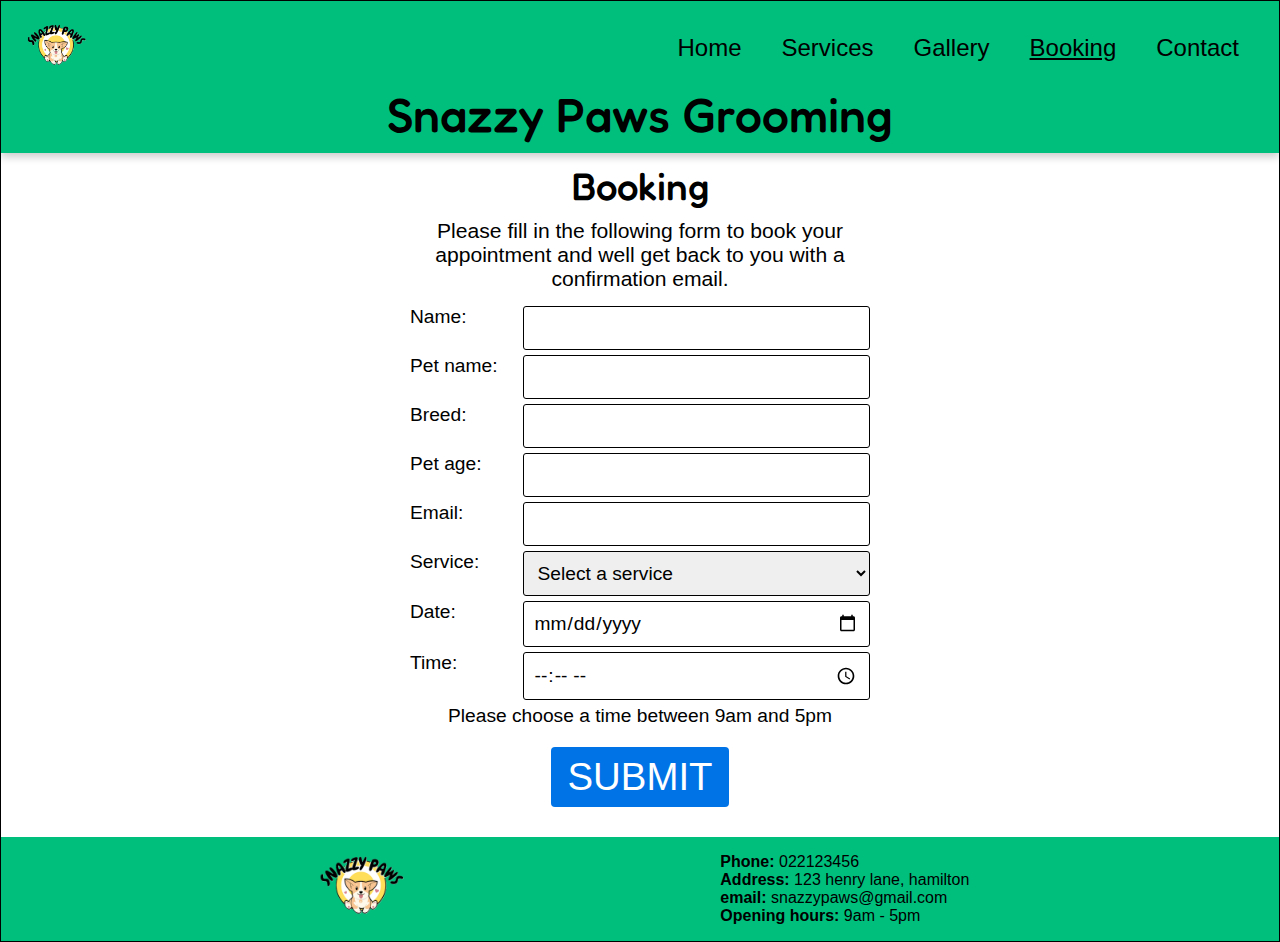
<file: OldVersionOfSite/booking.html>
<!DOCTYPE html>
<html lang="en">

<head>
  <meta charset="UTF-8">
  <meta name="viewport" content="width=device-width, initial-scale=1.0">
  <meta name="description" content="A website for Snazzy Paws Grooming.">
  <title>Snazzy Paws</title>
  <!-- Font for the heading  -->
  <link rel="preconnect" href="https://fonts.googleapis.com">
  <link rel="preconnect" href="https://fonts.gstatic.com" crossorigin>
  <link
    href="https://fonts.googleapis.com/css2?family=Fredoka:wght@300..700&family=Roboto:ital,wght@0,100..900;1,100..900&display=swap"
    rel="stylesheet">
  <!-- 
    This is the non minified version to use when developing
    <link rel="stylesheet" href="./css/styles.css"> 
    -->

  <!-- Well use the minified version for production -->
  <link rel="stylesheet" href="./css/styles-minified.css">
</head>

<body>
  <!-- Header and navigation -->
  <header>
    <!-- We make the logo on left and the other content on the right -->
    <nav>
      <a class="logo" href="./index.html">
        <img src="./images/Snazzy-paws-home.png" alt="Logo home" width="70">
      </a>
      <!-- wrap both the hamburder and nav links in a box so we can use in css and js -->
      <div class="nav-link-box">
        <div class="hamburger">
          <img id="hamburger-menu" src="./images/burger-menu.svg" alt="Hamburger Menu" width="50">
        </div>
        <ul class="nav-links">
          <li><a href="./index.html">Home</a></li>
          <li><a href="./services.html">Services</a></li>
          <li><a href="./gallery.html">Gallery</a></li>
          <li><a href="./booking.html" style="text-decoration: underline">Booking</a></li>
          <li><a href="./contact.html">Contact</a></li>
        </ul>
      </div>
    </nav>
    <div class="page-title">
      <h1>Snazzy Paws Grooming</h1>
    </div>
  </header>
  <main id="booking-page">
    <h2>Booking</h2>
    <div class="booking-form">
      <p id="booking-message">
        Please fill in the following form to book your appointment and
        well get back to you with a confirmation email.
      </p>
      <form id="booking-form">
        <div class="form-group">
          <label for="name">Name:</label>
          <input id="name" type="text" name="name" required>
        </div>
        <div class="form-group">
          <label for="pet-name">Pet name:</label>
          <input type="text" id="pet-name" name="pet-name" required>
        </div>
        <div class="form-group">
          <label for="pet-breed">Breed:</label>
          <input type="text" id="pet-breed" name="pet-breed" required>
        </div>
        <div class="form-group">
          <label for="pet-age">Pet age:</label>
          <input type="number" id="pet-age" name="pet-age" required>
        </div>
        <div class="form-group">
          <label for="email">Email:</label>
          <input type="email" id="email" name="email" required>
        </div>
        <div class="form-group">
          <label for="service">Service:</label>
          <select id="service" name="service" required>
            <option value="" disabled selected>Select a service</option>
            <option value="bath_and_brush">Bath and brush</option>
            <option value="haircut">Haircut</option>
            <option value="nail_trim">Nail trim</option>
            <option value="ear_cleaning">Ear cleaning</option>
            <option value="teeth_brushing">Teeth brushing</option>
            <option value="deshedding_treatment">De-shedding treatment</option>
            <option value="flea_tick_treatment">Flea and tick treatment</option>
            <option value="spa_package">Spa package</option>
            <option value="express_service">Express service</option>
            <option value="medicated_bath">Medicated bath</option>
            <option value="special_breed_cuts">Special-breed cuts</option>
            <option value="puppy_package">Puppy package</option>
            <option value="senior_dog_package">Senior dog package</option>
            <option value="full_grooming_package">Full grooming package</option>
          </select>
        </div>
        <div class="form-group">
          <label for="date">Date:</label>
          <input type="date" id="date" name="date" required>
        </div>
        <div class="form-group">
          <label for="time">Time:</label>
          <input type="time" id="time" name="time" min="09:00" max="15:00" required>
        </div>
        <div id="time-message">
          <p>Please choose a time between 9am and 5pm </p>
        </div>
        <input class="book-now-btn" type="submit" value="Submit">
      </form>
      <!-- Pop up NOTE: We use the ids in the bookingform.js file -->
      <div id="popup">
        <div class="popup-box">
          <p>Please confirm </p>
          <div class="popup-info">
            <p class="popup-label">Name:</p>
            <p id="popup-name"></p>
          </div>

          <div class="popup-info">
            <p class="popup-label">Pet Name:</p>
            <p id="popup-pet-name"></p>
          </div>
          <div class="popup-info">
            <p class="popup-label">Pet breed:</p>
            <p id="popup-pet-breed"></p>
          </div>
          <div class="popup-info">
            <p class="popup-label">Pet age:</p>
            <p id="popup-pet-age"></p>
          </div>
          <div class="popup-info">
            <p class="popup-label">Email:</p>
            <p id="popup-email"></p>
          </div>

          <div class="popup-info">
            <p class="popup-label">Service:</p>
            <p id="popup-service"></p>
          </div>

          <div class="popup-info">
            <p class="popup-label">Date:</p>
            <p id="popup-date"></p>
          </div>

          <div class="popup-info">
            <p class="popup-label">Time:</p>
            <p id="popup-time"></p>
          </div>

          <p>Are you sure?</p>

          <button onclick="handleYes()">Yes</button>
          <button onclick="handleNo()">No</button>
        </div>
      </div>
      <!-- Pop up -->
    </div>
  </main>

  <!-- Footer  -->
  <footer>
    <div> <a href="./index.html">
        <img src="./images/Snazzy-paws-home.png" alt="Logo home" width="100"></a></div>
    <div>
      <p><b>Phone:</b> 022123456</p>
      <p><b>Address:</b> 123 henry lane, hamilton</p>
      <p><b>email:</b> snazzypaws@gmail.com</p>
      <p><b>Opening hours:</b> 9am - 5pm</p>
    </div>
  </footer>
  <script src="./js/navbar.js"></script>
</body>

</html>
</file>
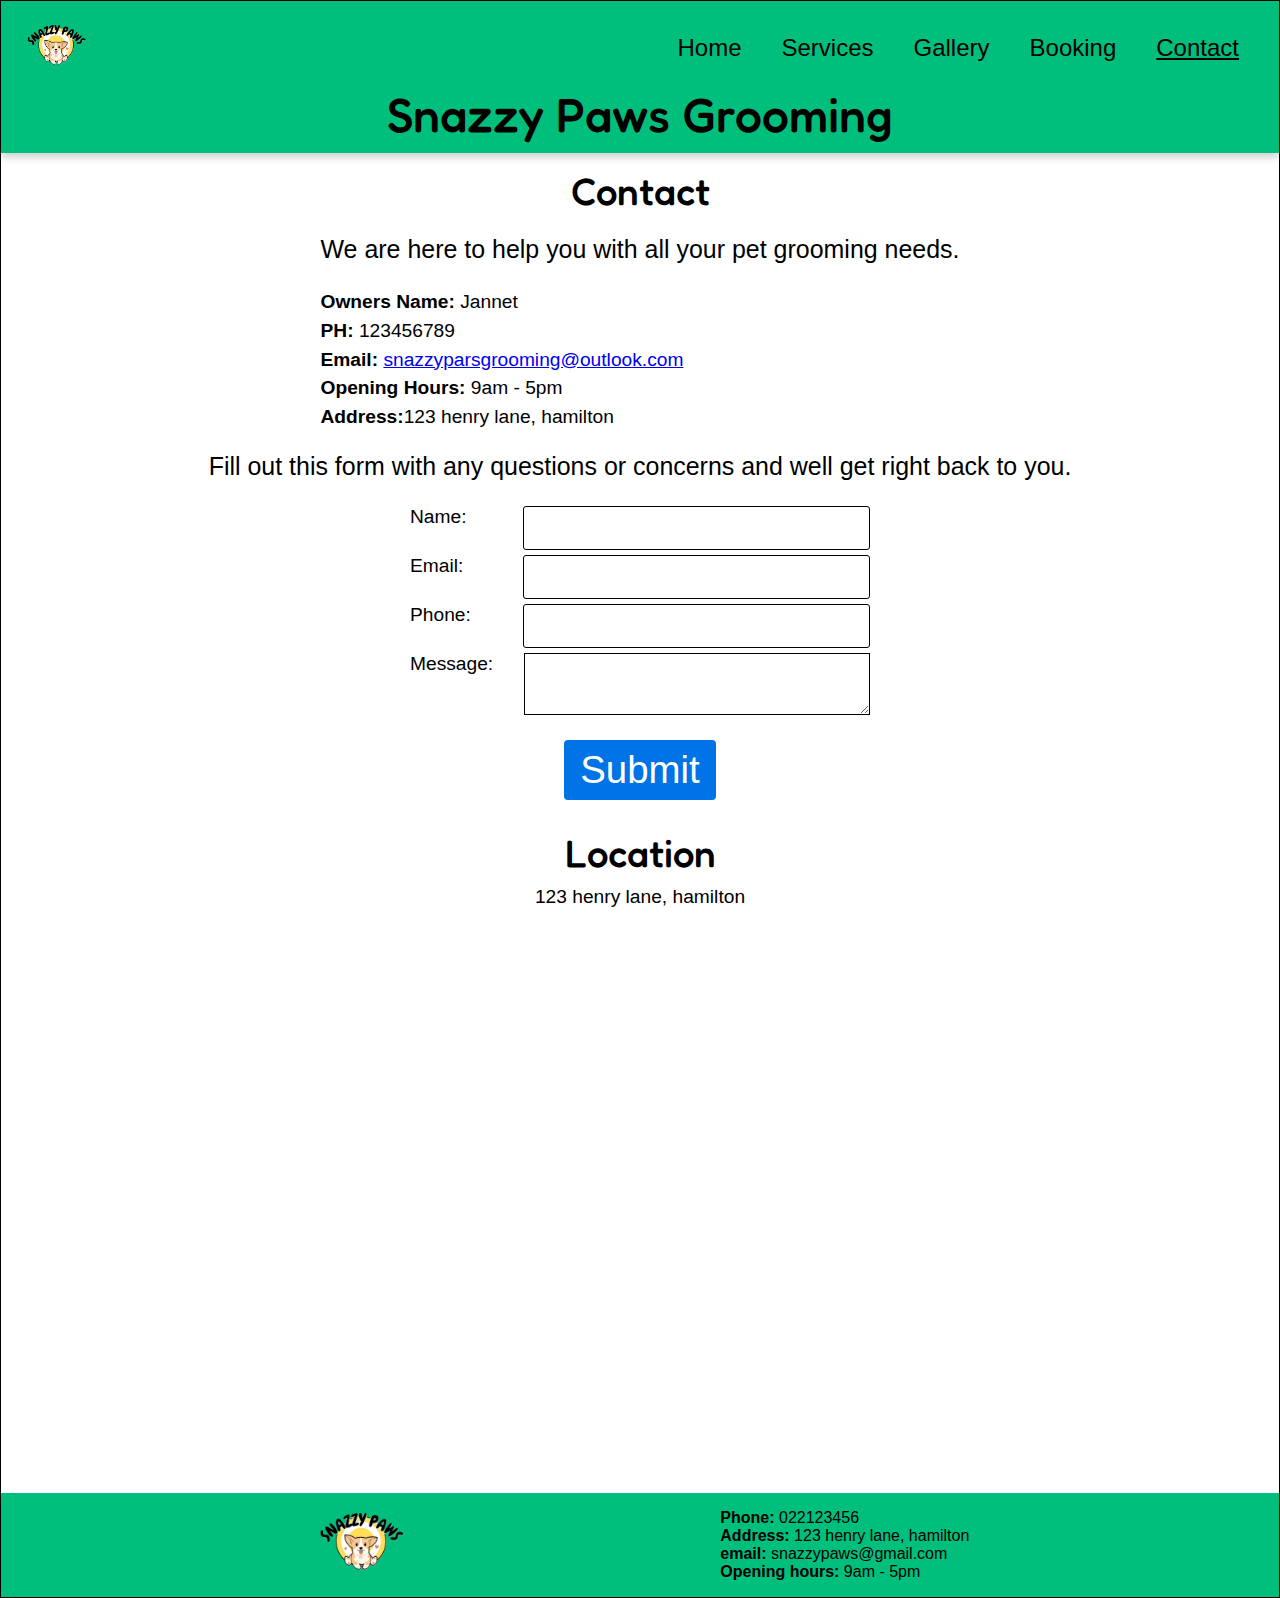
<file: OldVersionOfSite/contact.html>
<!DOCTYPE html>
<html lang="en">

<head>
  <meta charset="UTF-8">
  <meta name="viewport" content="width=device-width, initial-scale=1.0">
  <meta name="description" content="A website for Snazzy Paws Grooming.">
  <title>Snazzy Paws</title>
  <!-- Font for the heading  -->
  <link rel="preconnect" href="https://fonts.googleapis.com">
  <link rel="preconnect" href="https://fonts.gstatic.com" crossorigin>
  <link
    href="https://fonts.googleapis.com/css2?family=Fredoka:wght@300..700&family=Roboto:ital,wght@0,100..900;1,100..900&display=swap"
    rel="stylesheet">
  <!-- 
    This is the non minified version to use when developing
    <link rel="stylesheet" href="./css/styles.css"> 
    -->

  <!-- Well use the minified version for production -->
  <link rel="stylesheet" href="./css/styles-minified.css">
</head>

<body>

  <!-- Header and navigation -->
  <header>
    <!-- We make the logo on left and the other content on the right -->
    <nav>
      <a class="logo" href="./index.html">
        <img src="./images/Snazzy-paws-home.png" alt="Logo home" width="70">
      </a>
      <!-- wrap both the hamburder and nav links in a box so we can use in css and js -->
      <div class="nav-link-box">
        <div class="hamburger">
          <img id="hamburger-menu" src="./images/burger-menu.svg" alt="Hamburger Menu" width="50">
        </div>
        <ul class="nav-links">
          <li><a href="./index.html">Home</a></li>
          <li><a href="./services.html">Services</a></li>
          <li><a href="./gallery.html">Gallery</a></li>
          <li><a href="./booking.html">Booking</a></li>
          <li><a href="./contact.html" style="text-decoration: underline">Contact</a></li>
        </ul>
      </div>
    </nav>
    <div class="page-title">
      <h1>Snazzy Paws Grooming</h1>
    </div>
  </header>
  <!-- Main content -->
  <main id="contact-page">
    <section>
      <div class="contact-details">
        <h2>Contact</h2>
        <p class="contact-message">We are here to help you with all your pet grooming needs. </p>
        <div class="contact-details-group">
          <p> <b>Owners Name:</b> Jannet</p>
          <p> <b>PH:</b> 123456789</p>
          <p> <b>Email:</b>
            <a href="mailto:snazzypaws@gmail.com">snazzyparsgrooming@outlook.com</a>
          </p>
          <p><b>Opening Hours:</b> 9am - 5pm</p>
          <p><b>Address:</b>123 henry lane, hamilton</p>
        </div>
      </div>
    </section>

    <div class="contact-form">
      <div></div>
      <p class="contact-message">Fill out this form with any questions or concerns and well get
        right back to you.</p>
      <form onsubmit="alert('Thank you for contacting us! We will get back to you shortly.'); return false;">
        <div class="form-group">
          <label for="name">Name:</label>
          <input id="name" type="text" name="name" required>
        </div>
        <div class="form-group">
          <label for="email">Email:</label>
          <input id="email" type="email" name="email" required>
        </div>
        <div class="form-group">
          <label for="phone">Phone:</label>
          <input id="phone" type="tel" name="phone" required>
        </div>

        <div class="form-group">
          <label for="comment">Message:</label>
          <textarea id="comment" class="comment" name="comment" rows="4" required></textarea>
        </div>
        <div class="form-btn">
          <input type="submit" value="Submit">
        </div>
      </form>
    </div>

    <section class="contact-map">
      <h2>Location</h2>
      <p> 123 henry lane, hamilton</p>
      <iframe
        src="https://www.google.com/maps/embed?pb=!1m18!1m12!1m3!1d3153.1304737368964!2d175.2786074884247!3d-37.78698196025458!2m3!1f0!2f0!3f0!3m2!1i1024!2i768!4f13.1!3m3!1m2!1s0x6d6d18bac5c2466b%3A0x251e45ef25a07607!2sSkyCity%20Hamilton!5e0!3m2!1sen!2snz!4v1746647745317!5m2!1sen!2snz"
        width="600" height="450" style="border:0;" allowfullscreen="" loading="lazy"
        referrerpolicy="no-referrer-when-downgrade"></iframe>
    </section>

  </main>

  <!-- Footer  -->
  <footer>
    <div> <a href="./index.html">
        <img src="./images/Snazzy-paws-home.png" alt="Logo home" width="100"></a>
    </div>
    <div>
      <p><b>Phone:</b> 022123456</p>
      <p><b>Address:</b> 123 henry lane, hamilton</p>
      <p><b>email:</b> snazzypaws@gmail.com</p>
      <p><b>Opening hours:</b> 9am - 5pm</p>
    </div>
  </footer>
  <script src="./js/navbar.js"></script>
</body>

</html>
</file>
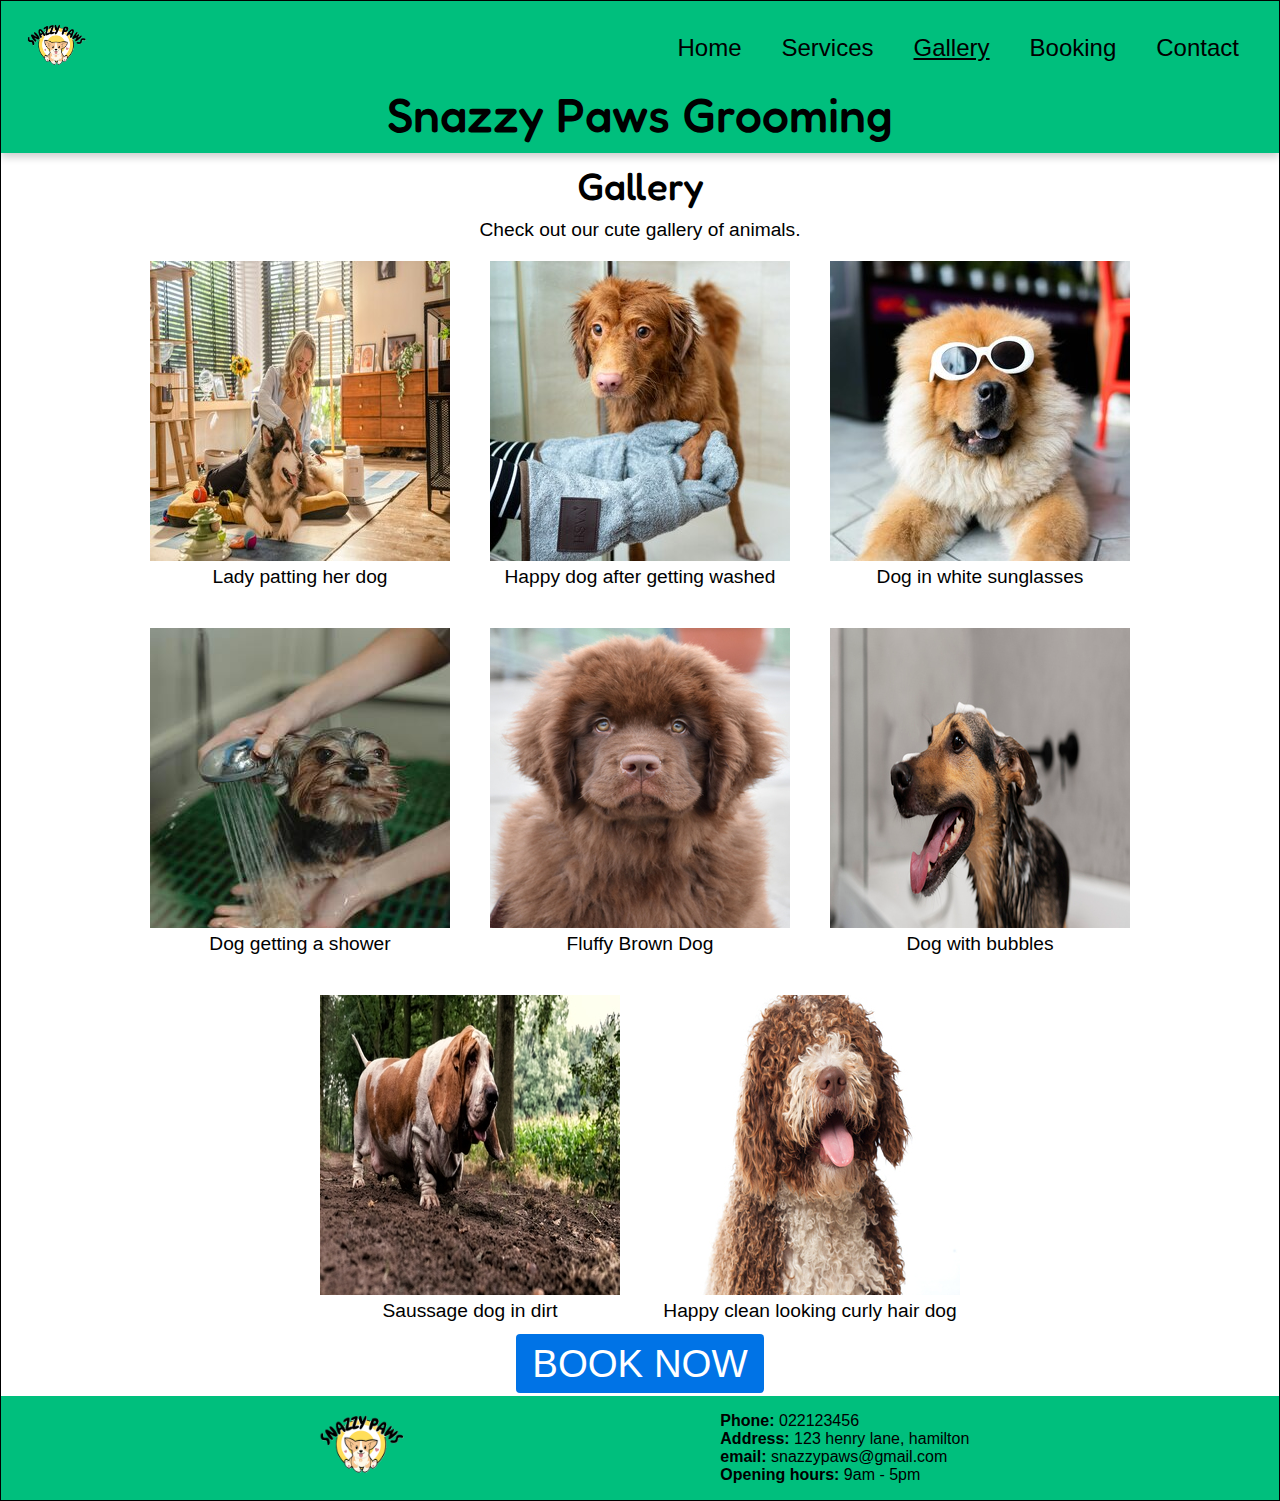
<file: OldVersionOfSite/gallery.html>
<!DOCTYPE html>
<html lang="en">

<head>
  <meta charset="UTF-8">
  <meta name="viewport" content="width=device-width, initial-scale=1.0">
  <meta name="description" content="A website for Snazzy Paws Grooming.">
  <title>Snazzy Paws</title>
  <!-- Font for the heading  -->
  <link rel="preconnect" href="https://fonts.googleapis.com">
  <link rel="preconnect" href="https://fonts.gstatic.com" crossorigin>
  <link
    href="https://fonts.googleapis.com/css2?family=Fredoka:wght@300..700&family=Roboto:ital,wght@0,100..900;1,100..900&display=swap"
    rel="stylesheet">
  <!-- 
    This is the non minified version to use when developing
    <link rel="stylesheet" href="./css/styles.css"> 
    -->

  <!-- Well use the minified version for production -->
  <link rel="stylesheet" href="./css/styles-minified.css">
</head>

<body>

  <!-- Header and navigation -->
  <header>
    <!-- We make the logo on left and the other content on the right -->
    <nav>
      <a class="logo" href="./index.html">
        <img src="./images/Snazzy-paws-home.png" alt="Logo home" width="70">
      </a>
      <!-- wrap both the hamburder and nav links in a box so we can use in css and js -->
      <div class="nav-link-box">
        <div class="hamburger">
          <img id="hamburger-menu" src="./images/burger-menu.svg" alt="Hamburger Menu" width="50">
        </div>
        <ul class="nav-links">
          <li><a href="./index.html">Home</a></li>
          <li><a href="./services.html">Services</a></li>
          <li><a href="./gallery.html" style="text-decoration: underline">Gallery</a></li>
          <li><a href="./booking.html">Booking</a></li>
          <li><a href="./contact.html">Contact</a></li>
        </ul>
      </div>
    </nav>
    <div class="page-title">
      <h1>Snazzy Paws Grooming</h1>
    </div>
  </header>
  <main id="gallery">
    <h2>Gallery</h2>
    <p>Check out our cute gallery of animals.</p>

    <div class="gallery-container">

      <figure class="gallery-item">
        <img src="./images/dog1.jpg" alt="Lady patting her dog">
        <figcaption>Lady patting her dog</figcaption>
      </figure>

      <figure class="gallery-item">
        <img src="./images/dog2.jpg" alt="Happy dog after getting washed">
        <figcaption>Happy dog after getting washed</figcaption>

      </figure>
      <figure class="gallery-item">
        <img src="./images/dog3.jpg" alt="Dog in white sunglasses">
        <figcaption>Dog in white sunglasses</figcaption>

      </figure>
      <figure class="gallery-item">
        <img src="./images/dog4.jpg" alt="Dog getting a shower">
        <figcaption>Dog getting a shower</figcaption>

      </figure>
      <figure class="gallery-item">
        <img src="./images/dog5.jpg" alt="Fluffy Brown Dog">
        <figcaption>Fluffy Brown Dog</figcaption>

      </figure>
      <figure class="gallery-item">
        <img src="./images/dog6.jpg" alt="Dog with bubbles during wash">
        <figcaption>Dog with bubbles </figcaption>
      </figure>

      <figure class="gallery-item">
        <img src="./images/dog7.jpg" alt="Saussage dog in dirt">
        <figcaption>Saussage dog in dirt</figcaption>
      </figure>

      <figure class="gallery-item">
        <img src="./images/dog8.jpg" alt="Happy clean looking curly hair dog">
        <figcaption>Happy clean looking curly hair dog</figcaption>
      </figure>

    </div>
    <div class="bottom-row">
      <a href="./booking.html" class="book-now-btn">Book Now</a>
    </div>

  </main>

  <!-- Footer  -->
  <footer>
    <div>
      <a href="./index.html">
        <img src="./images/Snazzy-paws-home.png" alt="Logo home" width="100">
      </a>
    </div>
    <div>
      <p><b>Phone:</b> 022123456</p>
      <p><b>Address:</b> 123 henry lane, hamilton</p>
      <p><b>email:</b> snazzypaws@gmail.com</p>
      <p><b>Opening hours:</b> 9am - 5pm</p>
    </div>

  </footer>


  <script src="./js/navbar.js"></script>
</body>

</html>
</file>
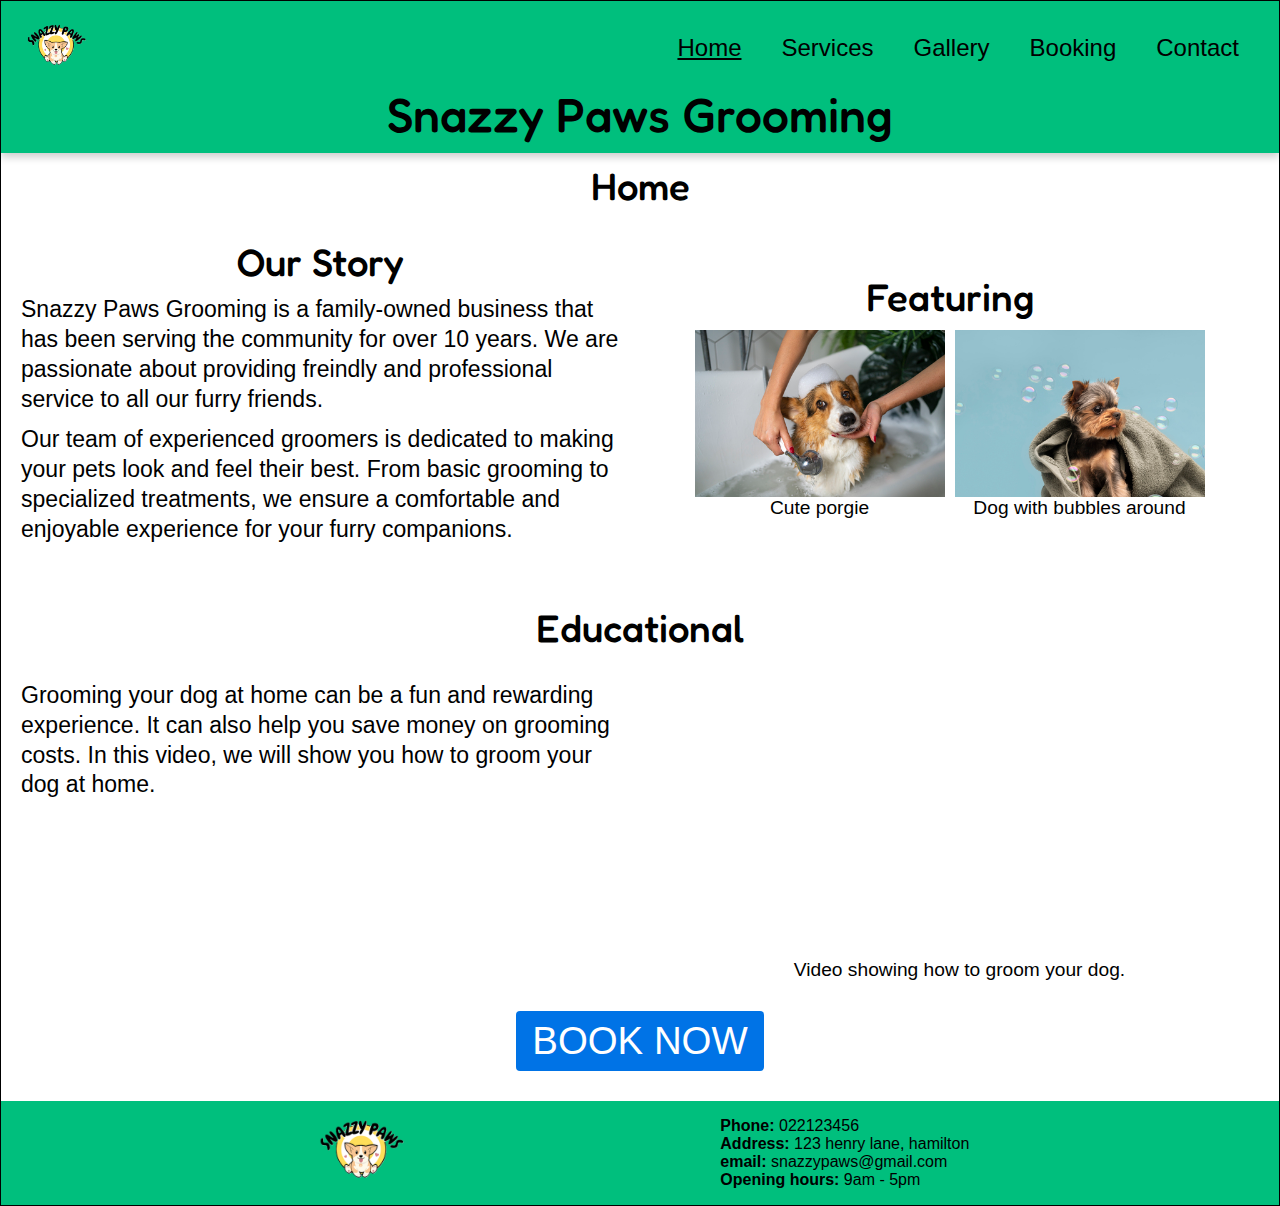
<file: OldVersionOfSite/oldindex.html>
<!DOCTYPE html>
<html lang="en">

<head>
  <meta charset="UTF-8">
  <meta name="viewport" content="width=device-width, initial-scale=1.0">
  <meta name="description" content="A website for Snazzy Paws Grooming.">
  <title>Snazzy Paws</title>
  <!-- Font for the heading  -->
  <link rel="preconnect" href="https://fonts.googleapis.com">
  <link rel="preconnect" href="https://fonts.gstatic.com" crossorigin>
  <link
    href="https://fonts.googleapis.com/css2?family=Fredoka:wght@300..700&family=Roboto:ital,wght@0,100..900;1,100..900&display=swap"
    rel="stylesheet">

    <!-- 
    This is the non minified version to use when developing
    <link rel="stylesheet" href="./css/styles.css"> 
    -->
    
   <!-- Well use the minified version for production -->
  <link rel="stylesheet" href="./css/styles-minified.css">

</head>

<body>
  <!-- Header and navigation -->
  <header>
    <!-- We make the logo on left and the other content on the right -->
    <nav>
      <a class="logo" href="./index.html">
        <img src="./images/Snazzy-paws-home.png" alt="Logo home" width="70">
      </a>
      <!-- wrap both the hamburder and nav links in a box so we can use in css and js -->
      <div class="nav-link-box">
        <div class="hamburger">
          <img id="hamburger-menu" src="./images/burger-menu.svg" alt="Hamburger Menu" width="50">
        </div>
        <ul class="nav-links">
          <li>
            <a href="./index.html" style="text-decoration: underline">Home</a>
          </li>
          <li><a href="./services.html">Services</a></li>
          <li><a href="./gallery.html">Gallery</a></li>
          <li><a href="./booking.html">Booking</a></li>
          <li><a href="./contact.html">Contact</a></li>
        </ul>
      </div>
    </nav>
    <div class="page-title">
      <h1>Snazzy Paws Grooming</h1>
    </div>
  </header>
  <!-- Main content -->
  <main>
    <h2>Home</h2>
    <div id="home">
      <div class="top-row">
        <div class="left-column">
          <section>
            <h2>Our Story</h2>
            <div id="our-story">
              <p>
                Snazzy Paws Grooming is a family-owned business that has been
                serving the community for over 10 years. We are passionate about
                providing freindly and professional service to all our furry
                friends.
              </p>
              <p>
                Our team of experienced groomers is dedicated to making your pets
                look and feel their best. From basic grooming to specialized treatments,
                we ensure a comfortable and enjoyable experience for your furry companions.
              </p>
            </div>
          </section>
        </div>
        <div class="right-column">
          <section>
            <h2>Featuring</h2>
            <div id="featured-images">
              <figure class="image-box">
                <img src="./images/washing-dog.jpg" alt="Featured Image 1" class="featured-image" width="250">
                <figcaption>Cute porgie</figcaption>
              </figure>
              <figure class="image-box">
                <img src="./images/dog-with-bubbles.jpg" alt="Featured Image 2" width="250">
                <figcaption>Dog with bubbles around</figcaption>
              </figure>
            </div>
          </section>
        </div>
      </div>
      <div class="middle-row">
        <section>
          <h2>Educational</h2>
          <div id="educational">
            <div class="middle-row-left">
              <p>
                Grooming your dog at home can be a fun and rewarding experience. It can also help you save money on
                grooming costs. In this video, we will show you how to groom your dog at home.
              </p>
            </div>
            <div class="middle-row-right">
              <figure class="video-container">
                <iframe src="https://www.youtube.com/embed/nFIAh28v6gk?si=exgdWxApZIA8Tocp" title="YouTube video player"
                  allow="accelerometer; autoplay; clipboard-write; encrypted-media; gyroscope; picture-in-picture; web-share"
                  referrerpolicy="strict-origin-when-cross-origin" allowfullscreen></iframe>
                <figcaption>Video showing how to groom your dog.</figcaption>
              </figure>
            </div>
          </div>
        </section>
      </div>
      <div class="bottom-row">
        <a href="./booking.html" class="book-now-btn">Book Now</a>
      </div>
    </div>
  </main>
  <!-- Footer  -->
  <footer>
    <div>
      <a href="./index.html">
        <img src="./images/Snazzy-paws-home.png" alt="Logo home" width="100"></a>
    </div>
    <div>
      <p><b>Phone:</b> 022123456</p>
      <p><b>Address:</b> 123 henry lane, hamilton</p>
      <p><b>email:</b> snazzypaws@gmail.com</p>
      <p><b>Opening hours:</b> 9am - 5pm</p>
    </div>
  </footer>
  <script src="./js/navbar.js"></script>
</body>

</html>
</file>
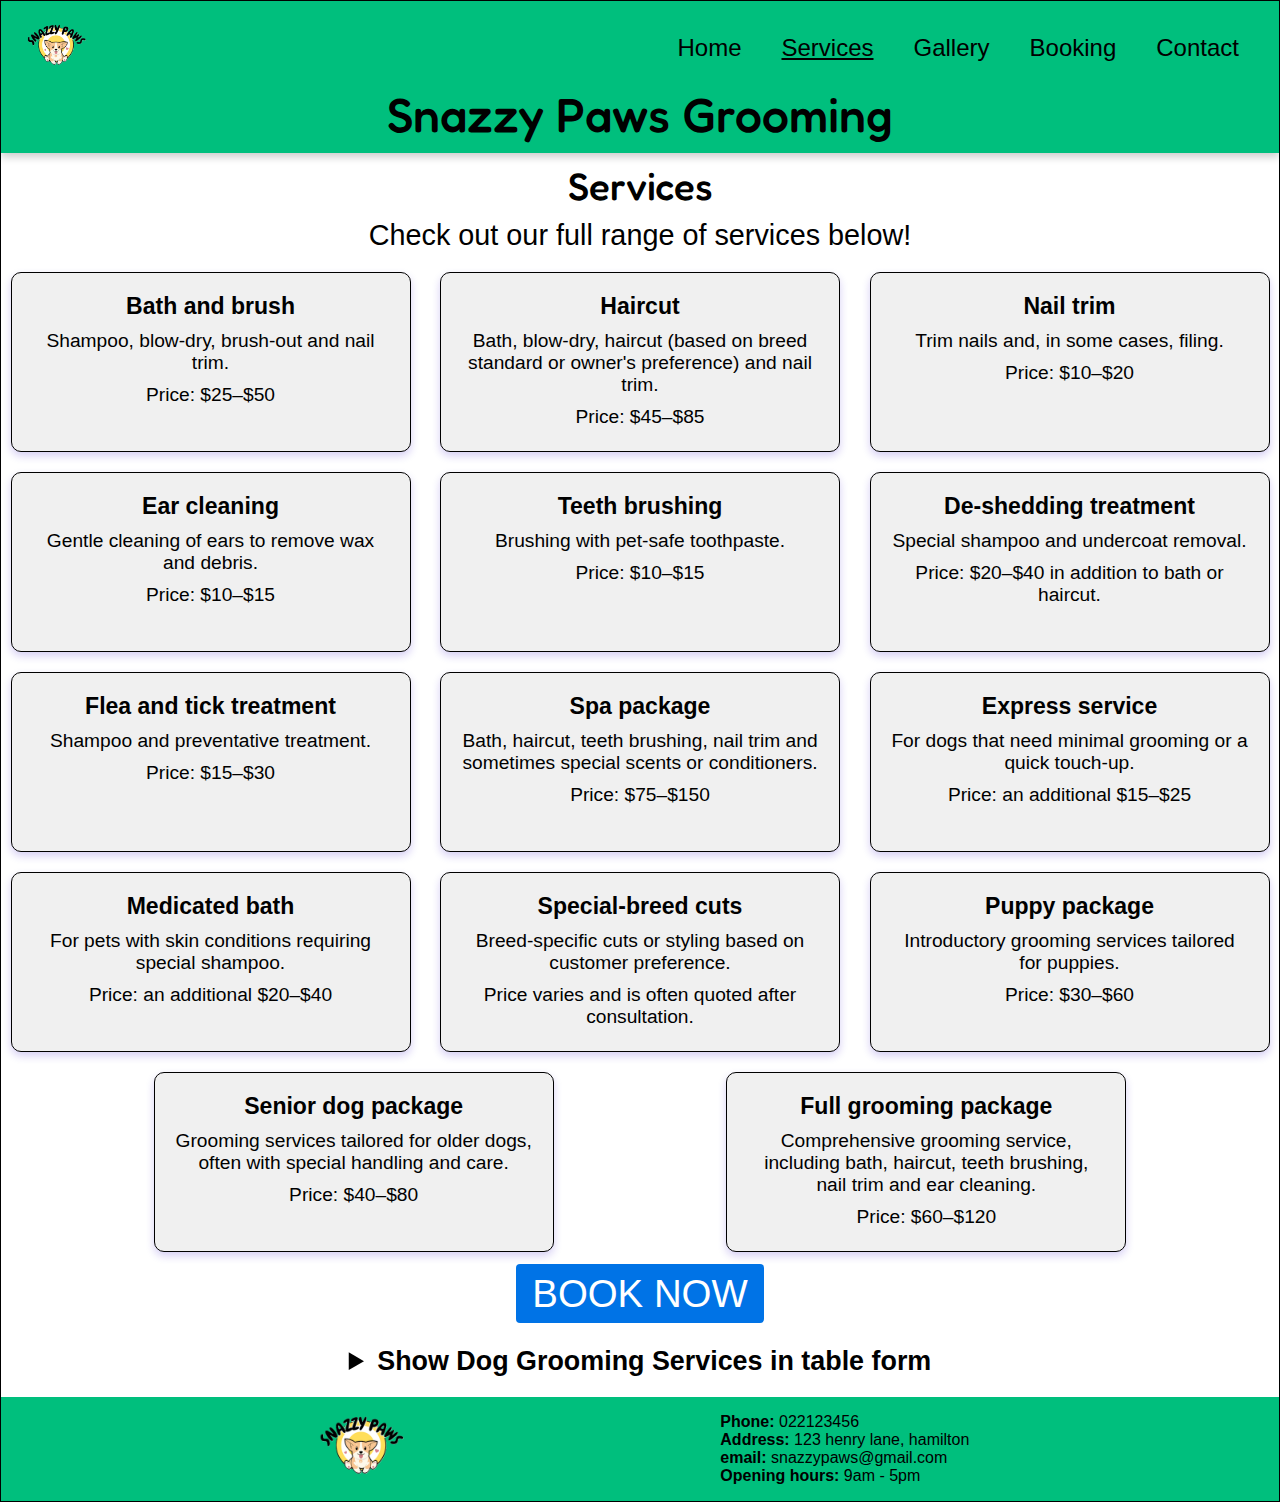
<file: OldVersionOfSite/services.html>
<!DOCTYPE html>
<html lang="en">

<head>
  <meta charset="UTF-8">
  <meta name="viewport" content="width=device-width, initial-scale=1.0">
  <meta name="description" content="A website for Snazzy Paws Grooming.">
  <title>Snazzy Paws</title>
  <!-- Font for the heading  -->
  <link rel="preconnect" href="https://fonts.googleapis.com">
  <link rel="preconnect" href="https://fonts.gstatic.com" crossorigin>
  <link
    href="https://fonts.googleapis.com/css2?family=Fredoka:wght@300..700&family=Roboto:ital,wght@0,100..900;1,100..900&display=swap"
    rel="stylesheet">

  <!-- This is the non minified version to use when developing -->
  <!-- <link rel="stylesheet" href="./css/styles.css"> -->


  <!-- Well use the minified version for production -->
  <link rel="stylesheet" href="./css/styles-minified.css">
</head>

<body>

  <!-- Header and navigation -->
  <header>
    <!-- We make the logo on left and the other content on the right -->
    <nav>
      <a class="logo" href="./index.html">
        <img src="./images/Snazzy-paws-home.png" alt="Logo home" width="70">
      </a>
      <!-- wrap both the hamburder and nav links in a box so we can use in css and js -->
      <div class="nav-link-box">
        <div class="hamburger">
          <img id="hamburger-menu" src="./images/burger-menu.svg" alt="Hamburger Menu" width="50">
        </div>
        <ul class="nav-links">
          <li><a href="./index.html">Home</a></li>
          <li><a href="./services.html" style="text-decoration: underline">Services</a></li>
          <li><a href="./gallery.html">Gallery</a></li>
          <li><a href="./booking.html">Booking</a></li>
          <li><a href="./contact.html">Contact</a></li>
        </ul>
      </div>
    </nav>
    <div class="page-title">
      <h1>Snazzy Paws Grooming</h1>
    </div>
  </header>
  <!-- Main content -->
  <main>
    <h2>Services</h2>
    <div id="services">
      <p id="services-intro">Check out our full range of services below! </p>
      <div id="services-contanier">
        <div class="service-item">
          <div class="service-name">
            <p>Bath and brush</p>
          </div>
          <div class="service-info">
            <div class="service-desciption">
              <p>Shampoo, blow-dry, brush-out and nail trim.</p>
            </div>
            <div class="service-price">
              <p>Price: $25–$50</p>
            </div>
          </div>
        </div>

        <div class="service-item">
          <div class="service-name">
            <p>Haircut</p>
          </div>
          <div class="service-info">
            <div class="service-desciption">
              <p>Bath, blow-dry, haircut (based on breed standard or owner's preference) and nail trim.</p>
            </div>
            <div class="service-price">
              <p>Price: $45–$85</p>
            </div>
          </div>
        </div>

        <div class="service-item">
          <div class="service-name">
            <p>Nail trim</p>
          </div>
          <div class="service-info">
            <div class="service-desciption">
              <p>Trim nails and, in some cases, filing.</p>
            </div>
            <div class="service-price">
              <p>Price: $10–$20</p>
            </div>
          </div>
        </div>

        <div class="service-item">
          <div class="service-name">
            <p>Ear cleaning</p>
          </div>
          <div class="service-info">
            <div class="service-desciption">
              <p>Gentle cleaning of ears to remove wax and debris.</p>
            </div>
            <div class="service-price">
              <p>Price: $10–$15</p>
            </div>
          </div>
        </div>

        <div class="service-item">
          <div class="service-name">
            <p>Teeth brushing</p>
          </div>
          <div class="service-info">
            <div class="service-desciption">
              <p>Brushing with pet-safe toothpaste.</p>
            </div>
            <div class="service-price">
              <p>Price: $10–$15</p>
            </div>
          </div>
        </div>

        <div class="service-item">
          <div class="service-name">
            <p>De-shedding treatment</p>
          </div>
          <div class="service-info">
            <div class="service-desciption">
              <p>Special shampoo and undercoat removal.</p>
            </div>
            <div class="service-price">
              <p>Price: $20–$40 in addition to bath or haircut.</p>
            </div>
          </div>
        </div>

        <div class="service-item">
          <div class="service-name">
            <p>Flea and tick treatment</p>
          </div>
          <div class="service-info">
            <div class="service-desciption">
              <p>Shampoo and preventative treatment.</p>
            </div>
            <div class="service-price">
              <p>Price: $15–$30</p>
            </div>
          </div>
        </div>

        <div class="service-item">
          <div class="service-name">
            <p>Spa package</p>
          </div>
          <div class="service-info">
            <div class="service-desciption">
              <p>Bath, haircut, teeth brushing, nail trim and sometimes special scents or conditioners.</p>
            </div>
            <div class="service-price">
              <p>Price: $75–$150</p>
            </div>
          </div>
        </div>

        <div class="service-item">
          <div class="service-name">
            <p>Express service</p>
          </div>
          <div class="service-info">
            <div class="service-desciption">
              <p>For dogs that need minimal grooming or a quick touch-up.</p>
            </div>
            <div class="service-price">
              <p>Price: an additional $15–$25</p>
            </div>
          </div>
        </div>

        <div class="service-item">
          <div class="service-name">
            <p>Medicated bath</p>
          </div>
          <div class="service-info">
            <div class="service-desciption">
              <p>For pets with skin conditions requiring special shampoo.</p>
            </div>
            <div class="service-price">
              <p>Price: an additional $20–$40</p>
            </div>
          </div>
        </div>

        <div class="service-item">
          <div class="service-name">
            <p>Special-breed cuts</p>
          </div>
          <div class="service-info">
            <div class="service-desciption">
              <p>Breed-specific cuts or styling based on customer preference.</p>
            </div>
            <div class="service-price">
              <p>Price varies and is often quoted after consultation.</p>
            </div>
          </div>
        </div>

        <div class="service-item">
          <div class="service-name">
            <p>Puppy package</p>
          </div>
          <div class="service-info">
            <div class="service-desciption">
              <p>Introductory grooming services tailored for puppies.</p>
            </div>
            <div class="service-price">
              <p>Price: $30–$60</p>
            </div>
          </div>
        </div>

        <div class="service-item">
          <div class="service-name">
            <p>Senior dog package</p>
          </div>
          <div class="service-info">
            <div class="service-desciption">
              <p>Grooming services tailored for older dogs, often with special handling and care.</p>
            </div>
            <div class="service-price">
              <p>Price: $40–$80</p>
            </div>
          </div>
        </div>

        <div class="service-item">
          <div class="service-name">
            <p>Full grooming package</p>
          </div>
          <div class="service-info">
            <div class="service-desciption">
              <p>Comprehensive grooming service, including bath, haircut, teeth brushing, nail trim and ear cleaning.
              </p>
            </div>
            <div class="service-price">
              <p>Price: $60–$120</p>
            </div>
          </div>
        </div>

      </div>
      <div class="bottom-row">
        <div class="services-button">
          <a href="./booking.html" class="book-now-btn">Book Now</a>
        </div>
      </div>

    </div>

    <!-- 
        Added in a table because the assignment asked and i already spent alot of time doing it with flexbox
        i just added a details tag to make it look like a drop down
        
        -->
    <details>
      <summary>Show Dog Grooming Services in table form</summary>
      <table id="services-table">
        <thead>
          <tr>
            <th>Service Name</th>
            <th>Description</th>
            <th>Price</th>
          </tr>
        </thead>
        <tbody>
          <tr>
            <td>Bath and brush</td>
            <td>Shampoo, blow-dry, brush-out and nail trim.</td>
            <td>$25–$50</td>
          </tr>
          <tr>
            <td>Haircut</td>
            <td>Bath, blow-dry, haircut (based on breed standard or owner's preference) and nail trim.</td>
            <td>$45–$85</td>
          </tr>
          <tr>
            <td>Nail trim</td>
            <td>Trim nails and, in some cases, filing.</td>
            <td>$10–$20</td>
          </tr>
          <tr>
            <td>Ear cleaning</td>
            <td>Gentle cleaning of ears to remove wax and debris.</td>
            <td>$10–$15</td>
          </tr>
          <tr>
            <td>Teeth brushing</td>
            <td>Brushing with pet-safe toothpaste.</td>
            <td>$10–$15</td>
          </tr>
          <tr>
            <td>De-shedding treatment</td>
            <td>Special shampoo and undercoat removal.</td>
            <td>$20–$40 in addition to bath or haircut</td>
          </tr>
          <tr>
            <td>Flea and tick treatment</td>
            <td>Shampoo and preventative treatment.</td>
            <td>$15–$30</td>
          </tr>
          <tr>
            <td>Spa package</td>
            <td>Bath, haircut, teeth brushing, nail trim and sometimes special scents or conditioners.</td>
            <td>$75–$150</td>
          </tr>
          <tr>
            <td>Express service</td>
            <td>For dogs that need minimal grooming or a quick touch-up.</td>
            <td>Additional $15–$25</td>
          </tr>
          <tr>
            <td>Medicated bath</td>
            <td>For pets with skin conditions requiring special shampoo.</td>
            <td>Additional $20–$40</td>
          </tr>
          <tr>
            <td>Special-breed cuts</td>
            <td>Breed-specific cuts or styling based on customer preference.</td>
            <td>Price varies (quoted after consultation)</td>
          </tr>
          <tr>
            <td>Puppy package</td>
            <td>Introductory grooming services tailored for puppies.</td>
            <td>$30–$60</td>
          </tr>
          <tr>
            <td>Senior dog package</td>
            <td>Grooming services tailored for older dogs, often with special handling and care.</td>
            <td>$40–$80</td>
          </tr>
          <tr>
            <td>Full grooming package</td>
            <td>Comprehensive grooming service including bath, haircut, teeth brushing, nail trim and ear cleaning.
            </td>
            <td>$60–$120</td>
          </tr>
        </tbody>
      </table>
    </details>
  </main>

  <footer>
    <div>
      <a href="./index.html">
        <img src="./images/Snazzy-paws-home.png" alt="Logo home" width="100"></a>
    </div>
    <div>
      <p><b>Phone:</b> 022123456</p>
      <p><b>Address:</b> 123 henry lane, hamilton</p>
      <p><b>email:</b> snazzypaws@gmail.com</p>
      <p><b>Opening hours:</b> 9am - 5pm</p>
    </div>
  </footer>

  <script src="./js/navbar.js"></script>
</body>

</html>
</file>
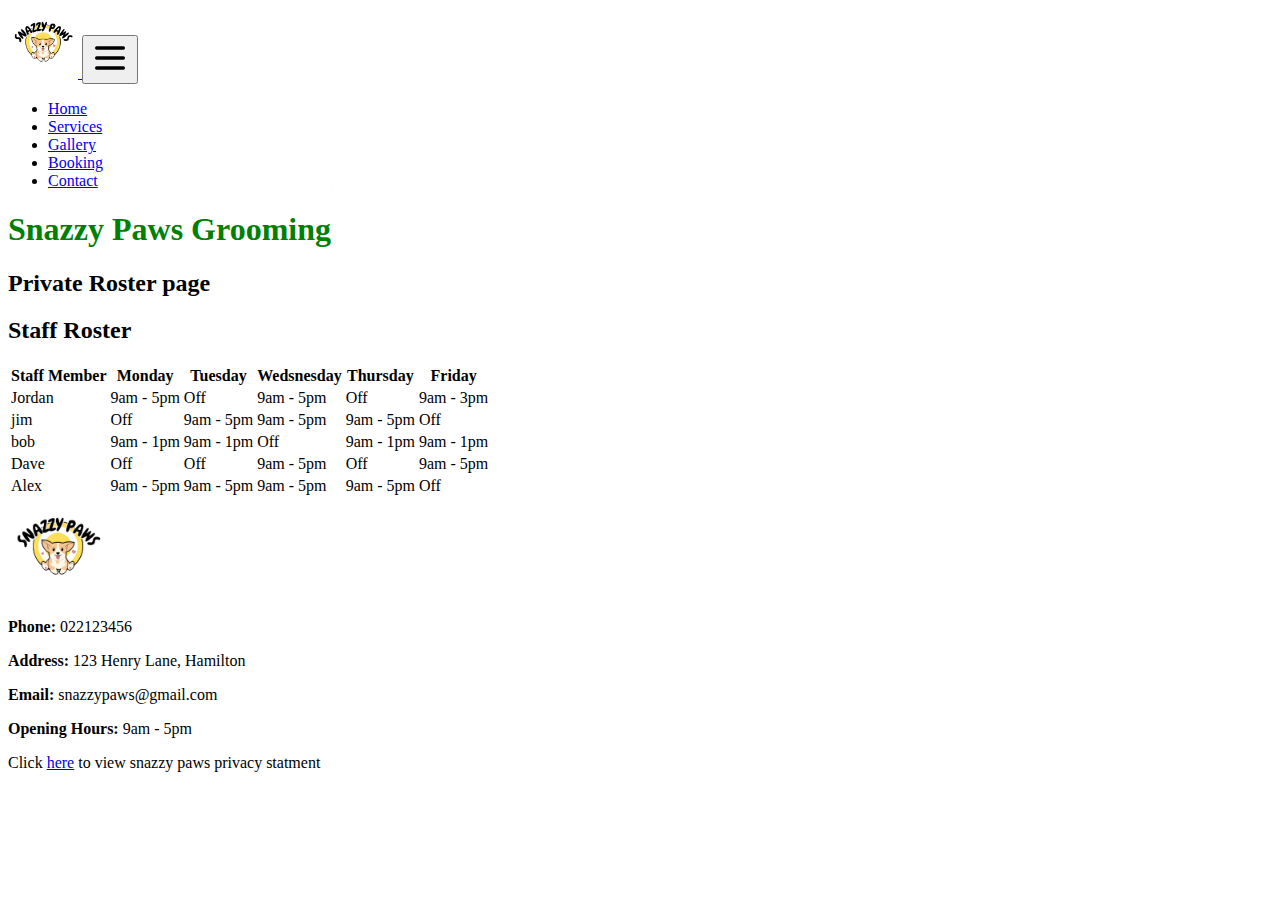
<file: protected/roster.html>
<!DOCTYPE html>
<html lang="en">

<head>
  <meta charset="UTF-8">
  <!-- Meta tags for viewport and description -->
  <meta name="viewport" content="width=device-width, initial-scale=1.0">
  <meta name="description" content="Private Roster page for Snazzy Paws Grooming.">
  <!-- Title -->
  <title>Snazzy Paws</title>
  <!--Google Font for the heading  -->
  <link rel="preconnect" href="https://fonts.googleapis.com">
  <link rel="preconnect" href="https://fonts.gstatic.com" crossorigin>
  <link
    href="https://fonts.googleapis.com/css2?family=Fredoka:wght@300..700&family=Roboto:ital,wght@0,100..900;1,100..900&display=swap"
    rel="stylesheet">

  <link rel="stylesheet" href="../css/styles.css">
  <!-- Bootstraps style sheet -->
  <link href="https://cdn.jsdelivr.net/npm/bootstrap@5.3.6/dist/css/bootstrap.min.css" rel="stylesheet"
    integrity="sha384-4Q6Gf2aSP4eDXB8Miphtr37CMZZQ5oXLH2yaXMJ2w8e2ZtHTl7GptT4jmndRuHDT" crossorigin="anonymous">
</head>

<!-- Using d-flex and flex-column with min vh is to keep the footer sticky to the bottom -->

<body class="container d-flex flex-column ">
  <!-- Header and navigation -->
  <header>
    <!-- Navbar  -->
    <nav class="navbar navbar-expand-lg ">
      <a class="navbar-brand" href="../index.html">
        <img src="../images/Snazzy-paws-home.png" alt="Logo home" width="70">
      </a>
      <!-- Bootstraps toggle replacing my hamburger navbar javascript 
      -->
      <button class="navbar-toggler" type="button" data-bs-toggle="collapse" data-bs-target="#mainNavbar"
        aria-controls="mainNavbar" aria-expanded="false" aria-label="Toggle navigation">
        <img src="../images/burger-menu.svg" alt="Hamburger Menu" width="40">
      </button>

      <div class="collapse navbar-collapse" id="mainNavbar">
        <ul class="navbar-nav ms-auto">
          <li class="nav-item">
            <a class="nav-link" href="../index.html">Home</a>
          </li>
          <li class="nav-item">
            <a class="nav-link" href="../services.html">Services</a>
          </li>
          <li class="nav-item">
            <a class="nav-link" href="../gallery.html">Gallery</a>
          </li>
          <li class="nav-item">
            <a class="nav-link" href="../booking.html">Booking</a>
          </li>
          <li class="nav-item">
            <a class="nav-link" href="../contact.html">Contact</a>
          </li>
        </ul>
      </div>
    </nav>

    <div id="heading-title" class="container d-flex  justify-content-center">
      <h1>Snazzy Paws Grooming</h1>
    </div>

  </header>
  <!-- Main content -->
  <main>
    <!-- Page title  -->
    <div id="page-title" class="container d-flex justify-content-center">
      <h2>Private Roster page</h2>
    </div>
    <!-- Page content  -->
    <div class="container">
      <h2 class="mb-4">Staff Roster</h2>
    <!-- Thought i would just make a simple table with Simple Roster Information  -->

      <div class="table-responsive">
        <table class="table table-bordered table-striped align-middle">
          <thead>
            <tr>
              <th>Staff Member</th>
              <th>Monday</th>
              <th>Tuesday</th>
              <th>Wedsnesday</th>
              <th>Thursday</th>
              <th>Friday</th>
            </tr>
          </thead>
          <tbody>
            <tr>
              <td>Jordan</td>
              <td>9am - 5pm</td>
              <td>Off</td>
              <td>9am - 5pm</td>
              <td>Off</td>
              <td>9am - 3pm</td>
            </tr>
            <tr>
              <td>jim</td>
              <td>Off</td>
              <td>9am - 5pm</td>
              <td>9am - 5pm</td>
              <td>9am - 5pm</td>
              <td>Off</td>
            </tr>
            <tr>
              <td>bob</td>
              <td>9am - 1pm</td>
              <td>9am - 1pm</td>
              <td>Off</td>
              <td>9am - 1pm</td>
              <td>9am - 1pm</td>
            </tr>
            <tr>
              <td>Dave</td>
              <td>Off</td>
              <td>Off</td>
              <td>9am - 5pm</td>
              <td>Off</td>
              <td>9am - 5pm</td>
            </tr>
            <tr>
              <td>Alex</td>
              <td>9am - 5pm</td>
              <td>9am - 5pm</td>
              <td>9am - 5pm</td>
              <td>9am - 5pm</td>
              <td>Off</td>
            </tr>
          </tbody>
        </table>
      </div>
    </div>
  </main>

  <!-- Footer  -->
  <footer>
    <div class="container">
      <div class="row  align-items-center ">
        <div class="col-12 col-md-6 d-flex justify-content-evenly">
          <a href="../index.html">
            <img src="../images/Snazzy-paws-home.png" alt="Logo home" width="100"></a>
        </div>
        <div class="col-12 col-md-6 d-flex  justify-content-evenly ">
          <div>
            <p><strong>Phone:</strong> 022123456</p>
            <p><strong>Address:</strong> 123 Henry Lane, Hamilton</p>
            <p><strong>Email:</strong> snazzypaws@gmail.com</p>
            <p><strong>Opening Hours:</strong> 9am - 5pm</p>
          </div>
        </div>
      </div>
      <div class=" row justify-content-center text-center">
        <p class="privacy-link ">Click
          <a href="../privacy.html">here</a> to view snazzy paws privacy statment
        </p>
      </div>
    </div>
  </footer>


  <!-- Bootstraps javascript file -->
  <script src="https://cdn.jsdelivr.net/npm/bootstrap@5.3.6/dist/js/bootstrap.bundle.min.js"
    integrity="sha384-j1CDi7MgGQ12Z7Qab0qlWQ/Qqz24Gc6BM0thvEMVjHnfYGF0rmFCozFSxQBxwHKO"
    crossorigin="anonymous"></script>

</body>

</html>
</file>
<file: css/styles.css>
h1 {
    color: green;
}
</file>
<file: OldVersionOfSite/css/styles.css>
:root {
    /* Variable so i can play with colors*/
    --primary: #00bf7d;
    --secondary: #0073e6;
    --accent-2: #2546f0;
    --black-text: #000000;
    --white-text: #ffffff;
    --background: #ffffff;
    --service-item-background: #f0f0f0;
}

* {
    box-sizing: border-box;
    margin: 0;
    padding: 0;
    font-family: Arial, sans-serif;
}

body {
    display: flex;
    flex-direction: column;
    min-height: 100vh;
    max-width: 1400px;
    border: #000000 solid 1px;
    margin-left: auto;
    margin-right: auto;
}

/* ------------------Global styles-------- */

main {
    display: flex;
    flex-direction: column;
    align-items: center;
    /* justify-content: center; */
    font-size: 1.2em;
    flex: 1;
    margin-bottom: 10px;
}

h1 {
    margin: 10px;
    font-family: "Fredoka", sans-serif, Arial;
    font-weight: 500;
    font-size: 3em;
    text-align: center;
}

h2 {
    margin: 10px;
    font-family: "Fredoka", sans-serif, Arial;
    font-weight: 500;
    font-size: 2em;
}


header {
    display: flex;
    flex-direction: column;
    align-items: center;
    justify-content: flex-start;
    padding: 10px 20px;
    background-color: var(--primary);
    box-shadow: 0 4px 8px rgba(0, 0, 0, 0.2);
}

/* ----------------Navbar---------------------- */
nav {
    display: flex;
    justify-content: space-between;
    align-items: center;
    width: 100%;
}

nav ul {
    display: flex;
    list-style: none;
}

nav ul li {
    padding: 10px 20px;
    color: var(--primary-text);
    font-size: 1.5em;
}

nav ul li a {
    text-decoration: none;
    color: var(--primary-text);
}

nav ul li a:hover {
    font-style: italic;
}

.page-title h1 {
    text-align: center;
    background-color: var(--primary);
    margin: 0;
    padding: 0;
}

.hamburger {
    display: none;
}

.hamburger div {
    width: 35px;
    height: 5px;
    background-color: black;
    margin: 16px 0;
    padding-right: 20px;
}

/* 
This active class we put on the link box when 
we toggle on in the navbar.js. this makes the nav menue
fit the entire screen and puts it infront of everything using
z-index 1000
*/
.nav-link-box.active {
    position: fixed;
    top: 0;
    left: 0;
    height: 100vh;
    width: 100vw;
    background-color: var(--primary);
    align-items: center;
    z-index: 1000;
}

.nav-link-box.active .hamburger {
    position: absolute;
    top: 50px;
    right: 2px;
}

.nav-link-box.active .nav-links {
    display: flex;
    flex-direction: column;
    justify-content: center;
    align-items: center;
    height: 100vh;
    width: 100vw;
}

/* responsive part of the nav bar to toggle the hamburger */
@media screen and (max-width: 768px) {
    nav ul {
        display: none;
        flex-direction: column;
    }

    .hamburger {
        display: block;
        margin-right: 30px;
        cursor: pointer;
    }

    nav a {
        font-size: 1.5em;
    }
}


/* -----------------Footer -----------------*/

footer {
    display: flex;
    align-items: center;
    justify-content: space-evenly;
    background-color: var(--primary);
    width: 100%;
    margin-top: auto;
}

@media (max-width: 768px) {
    footer {
        flex-direction: column;
        padding-bottom: 20px;
    }
}



/*--------------Main Home page --------- --- */

/* set the top row to be a flexbox */
#home .top-row {
    display: flex;
    margin: 10px;
    margin-bottom: 50px;
}

/* set the left column to be 50% */
#home .top-row .left-column {
    width: 50%;
}

#home .top-row h2 {
    text-align: center;
}

#home .top-row .right-column {
    display: flex;
    flex-direction: column;
    align-items: center;
    justify-content: center;
    text-align: center;
    width: 50%;
    margin: 10px;
}

#home P {
    font-size: 1.2em;
    margin: 10px;
    line-height: 1.3em;
}

#home .top-row .right-column h2 {
    text-align: center;
}

#home .top-row .right-column #featured-images {
    display: flex;
    flex-direction: row;
    gap: 10px;
}

#home .top-row .right-column .image-box {
    display: flex;
    flex-direction: column;
}

/* When screen is smaller,top row to be stacked */
@media (max-width: 768px) {
    #home .top-row {
        flex-direction: column;
    }

    #home .top-row .left-column,
    #home .top-row .right-column {
        width: 100%;
    }
}

/* responsive part of the nav bar to toggle the hamburger */
@media screen and (max-width: 1000px) {
    #home .top-row .right-column #featured-images {
        flex-direction: column;
    }
}


/*Home page middle row */
#home #educational {
    display: flex;
    flex-direction: row;
    width: 100%;
}

.middle-row h2 {
    text-align: center;
}

#home .middle-row-left {
    width: 50%;
    margin: 10px;
}

#home .middle-row-right {
    width: 50%;
    text-align: center;
    margin: 10px;
}

.video-container {
    display: flex;
    justify-content: center;
    flex-direction: column;
    align-items: center;
}

.video-container figcaption {
    margin-top: 10px;
}

iframe {
    width: 80%;
    height: 80%;
    aspect-ratio: 16/9;
    border: none;
}

@media screen and (max-width: 768px) {
    #home #educational {
        flex-direction: column;
    }

    #home .middle-row .middle-row-left,
    #home .middle-row .middle-row-right {
        width: 100%;
    }
}

/*Home page bottom row --- */

#home .bottom-row {
    display: flex;
    justify-content: center;
    height: 100%;
}

.book-now-btn {
    background-color: var(--secondary);
    /* MUI Primary Blue */
    text-decoration: none;
    margin: 20px;
    color: var(--white-text);
    border: none;
    padding: 8px 16px;
    border-radius: 4px;
    font-size: 2em;
    text-transform: uppercase;
    cursor: pointer;
    transition: background-color 0.3s ease;
}

.book-now-btn a {
    text-decoration: none;
    color: var(--white-text);
}

.book-now-btn:hover {
    /* Darker blue on hover */
    background-color: var(--accent-2);
}

.book-now-btn:active {
    transform: scale(0.98);
}


/*------------------ Services-------------------------------*/

#services {
    display: flex;
    align-items: center;
    flex-direction: column;
}

#services-intro {
    text-align: center;
    margin-bottom: 20px;
    font-size: 1.5em;
}

#services-contanier {
    display: flex;
    flex-direction: row;
    justify-content: space-evenly;
    align-items: center;
    flex-wrap: wrap;
    gap: 20px;
}

.service-item {
    max-width: 400px;
    width: 100%;
    min-height: 180px;
    padding: 15px;
    display: flex;
    flex-direction: column;
    border: #000000 solid 1px;
    border-radius: 10px;
    background-color: var(--service-item-background);
    /* I thought i would try make it look cool */
    box-shadow: 0 4px 8px rgba(50, 16, 199, 0.2);
    transition: transform 0.3s ease, box-shadow 0.9s ease;
    text-align: center;
    padding: 20px
}

.service-item:hover {
    transform: scale(1.1);
}

.service-item .service-info {
    display: flex;
    flex-direction: column;
    justify-content: center;
    align-items: center;
    text-align: center;
    width: 100%;
    height: 100%;
    font-size: 1em;


}

.service-item .service-name {
    font-size: 1.2em;
    font-weight: 600;
    margin-bottom: 10px;
}

.service-item .service-desciption {
    margin-bottom: 10px;
}

#services-table tr td {
    padding: 3px;
}

summary {
    text-align: center;
    font-size: 1.4em;
    font-weight: 600;
    margin: 10px;
    cursor: pointer;
}

/* Add a bit of margin in to account for tit overlapping the service boxes */
.services-button {
    margin: 20px;
}


#services-table {
    border-collapse: collapse;
}

#services-table th,
#services-table td {
    padding: 10px;
    border: 1px solid #ccc;
    /* Top border */

}

#services-table th {
    background-color: #f0f0f0;
    font-weight: bold;
}

@media screen and (max-width: 500px) {

    /* Change the font size of the table it was to big */
    #services-table {
        font-size: small;
    }

    .services-button {
        font-size: small;
    }
}

/*------------------ Gallery-------------------------------*/

.gallery-container {
    display: flex;
    flex-wrap: wrap;
    /* Allow items to wrap onto a new row */
    justify-content: center;
}

.gallery-item {
    /* This gives 3 items per row */
    margin: 20px;
    text-align: center;
}

.gallery-item img {
    width: 100%;
    aspect-ratio: 1 / 1;
    /* keeps square shape */
    object-fit: cover;
    transition: transform 0.3s ease;
}





@media screen and (max-width: 500px) {
    .gallery-item {
        /* Make a lil bigger for smaller screens */
        width: 100%;
    }
}

/*------------------ Booking-------------------------------*/

#booking-message {
    margin-bottom: 10px;
    font-size: 1.1em;
}

#time-message {
    display: flex;
    flex-wrap: wrap;
    justify-content: center;
    gap: 10px;
}

form {
    width: 100%;
    max-width: 500px;
    padding: 0 15px;
}

.booking-form {
    display: flex;
    flex-direction: column;
    align-items: center;
    justify-content: center;
    text-align: center;
    width: 100%;
    max-width: 500px;
}

.booking-form h4 {
    margin-bottom: 20px;
}

.form-group {
    display: flex;
    margin: 5px;
}

.form-group label {
    width: 30%;
    text-align: left;
    margin-right: 10px;
}

.form-group input,
.form-group select {
    width: 100%;
    padding: 10px;
    border-radius: 3px;
    border: #000000 solid 1px;
    font-size: 1em;
}


@media screen and (max-width: 500px) {

    .form-group {
        /* Make a lil bigger for smaller screens */
        width: 100%;
        flex-direction: column;
        align-items: center;
    }

    .form-group label {
        width: 100%;
        text-align: center;
        margin: 5px;
    }

}


/* Pop up styling */

/* this pop upis hidden by default and has to be position fixed so we can use the z index to overlay it */
#popup {
    position: fixed;
    top: 0;
    left: 0;
    width: 100%;
    height: 100%;
    background: rgba(0, 0, 0, 0.5);
    display: none;
    /* hidden by default */
    justify-content: center;
    align-items: center;
    /* this z-index is the important part */
    z-index: 1000;
}

.popup-box {
    background: white;
    padding: 20px;
    border-radius: 8px;
    text-align: center;
}

.popup-box button {
    background-color: var(--secondary);
    margin: 20px;
    color: var(--white-text);
    border: none;
    padding: 8px 16px;
    border-radius: 4px;
    cursor: pointer;
}

.popup-box button:hover {
    background-color: var(--accent-2);
    /* Darker blue on hover to copy our styling */
}

.popup-info {
    margin: 10px;
    line-height: 1.3em;
    display: flex;
}

/* make the first p bold */
.popup-info>p:first-of-type {
    margin-right: 10px;
    font-weight: 600;
}

/* ---------------------contact page---------------- */

.contact-message {
    margin-top: 20px;
    margin-bottom: 20px;
    font-size: 1.3em;
}


.contact-details .contact-message {
    margin-top: 0;
}

.contact-details {
    display: flex;
    align-items: center;
    flex-direction: column;
    width: 100%;
    line-height: 1.5;
}

.contact-details-group {
    display: flex;
    flex-direction: column;
    width: 100%;

}

.contact-form {
    display: flex;
    align-items: center;
    justify-content: center;
    flex-direction: column;
    width: 100%;
}

.contact-map {
    display: flex;
    align-items: center;
    flex-direction: column;
    width: 100%;
}

.form-group input {
    width: 100%;
}


.comment {
    width: 100%;
    border: #000000 1px solid;
}

.form-btn {
    display: flex;
    justify-content: center;
    width: 100%;
    font-size: 2em;
}

.form-btn input {
    background-color: var(--secondary);
    /* MUI Primary Blue */
    margin: 20px;
    color: var(--white-text);
    border: none;
    padding: 8px 16px;
    border-radius: 4px;
    cursor: pointer;
    font-size: 1em;
}


.contact-button button:hover {
    background-color: var(--accent-2);
}

@media screen and (max-width: 768px) {

    .contact-details,
    .contact-message {
        padding: 10px;
    }

}
</file>
<file: OldVersionOfSite/css/styles-minified.css>
:root{--primary:#00bf7d;--secondary:#0073e6;--accent-2:#2546f0;--black-text:#000000;--white-text:#ffffff;--background:#ffffff;--service-item-background:#f0f0f0}*{box-sizing:border-box;margin:0;padding:0;font-family:Arial,sans-serif}body{display:flex;flex-direction:column;min-height:100vh;max-width:1400px;border:#000 solid 1px;margin-left:auto;margin-right:auto}main{display:flex;flex-direction:column;align-items:center;font-size:1.2em;flex:1;margin-bottom:10px}h1{margin:10px;font-family:"Fredoka",sans-serif,Arial;font-weight:500;font-size:3em;text-align:center}h2{margin:10px;font-family:"Fredoka",sans-serif,Arial;font-weight:500;font-size:2em}header{display:flex;flex-direction:column;align-items:center;justify-content:flex-start;padding:10px 20px;background-color:var(--primary);box-shadow:0 4px 8px rgb(0 0 0 / .2)}nav{display:flex;justify-content:space-between;align-items:center;width:100%}nav ul{display:flex;list-style:none}nav ul li{padding:10px 20px;color:var(--primary-text);font-size:1.5em}nav ul li a{text-decoration:none;color:var(--primary-text)}nav ul li a:hover{font-style:italic}.page-title h1{text-align:center;background-color:var(--primary);margin:0;padding:0}.hamburger{display:none}.hamburger div{width:35px;height:5px;background-color:#000;margin:16px 0;padding-right:20px}.nav-link-box.active{position:fixed;top:0;left:0;height:100vh;width:100vw;background-color:var(--primary);align-items:center;z-index:1000}.nav-link-box.active .hamburger{position:absolute;top:50px;right:2px}.nav-link-box.active .nav-links{display:flex;flex-direction:column;justify-content:center;align-items:center;height:100vh;width:100vw}@media screen and (max-width:768px){nav ul{display:none;flex-direction:column}.hamburger{display:block;margin-right:30px;cursor:pointer}nav a{font-size:1.5em}}footer{display:flex;align-items:center;justify-content:space-evenly;background-color:var(--primary);width:100%;margin-top:auto}@media (max-width:768px){footer{flex-direction:column;padding-bottom:20px}}#home .top-row{display:flex;margin:10px;margin-bottom:50px}#home .top-row .left-column{width:50%}#home .top-row h2{text-align:center}#home .top-row .right-column{display:flex;flex-direction:column;align-items:center;justify-content:center;text-align:center;width:50%;margin:10px}#home P{font-size:1.2em;margin:10px;line-height:1.3em}#home .top-row .right-column h2{text-align:center}#home .top-row .right-column #featured-images{display:flex;flex-direction:row;gap:10px}#home .top-row .right-column .image-box{display:flex;flex-direction:column}@media (max-width:768px){#home .top-row{flex-direction:column}#home .top-row .left-column,#home .top-row .right-column{width:100%}}@media screen and (max-width:1000px){#home .top-row .right-column #featured-images{flex-direction:column}}#home #educational{display:flex;flex-direction:row;width:100%}.middle-row h2{text-align:center}#home .middle-row-left{width:50%;margin:10px}#home .middle-row-right{width:50%;text-align:center;margin:10px}.video-container{display:flex;justify-content:center;flex-direction:column;align-items:center}.video-container figcaption{margin-top:10px}iframe{width:80%;height:80%;aspect-ratio:16/9;border:none}@media screen and (max-width:768px){#home #educational{flex-direction:column}#home .middle-row .middle-row-left,#home .middle-row .middle-row-right{width:100%}}#home .bottom-row{display:flex;justify-content:center;height:100%}.book-now-btn{background-color:var(--secondary);text-decoration:none;margin:20px;color:var(--white-text);border:none;padding:8px 16px;border-radius:4px;font-size:2em;text-transform:uppercase;cursor:pointer;transition:background-color 0.3s ease}.book-now-btn a{text-decoration:none;color:var(--white-text)}.book-now-btn:hover{background-color:var(--accent-2)}.book-now-btn:active{transform:scale(.98)}#services{display:flex;align-items:center;flex-direction:column}#services-intro{text-align:center;margin-bottom:20px;font-size:1.5em}#services-contanier{display:flex;flex-direction:row;justify-content:space-evenly;align-items:center;flex-wrap:wrap;gap:20px}.service-item{max-width:400px;width:100%;min-height:180px;padding:15px;display:flex;flex-direction:column;border:#000 solid 1px;border-radius:10px;background-color:var(--service-item-background);box-shadow:0 4px 8px rgb(50 16 199 / .2);transition:transform 0.3s ease,box-shadow 0.9s ease;text-align:center;padding:20px}.service-item:hover{transform:scale(1.1)}.service-item .service-info{display:flex;flex-direction:column;justify-content:center;align-items:center;text-align:center;width:100%;height:100%;font-size:1em}.service-item .service-name{font-size:1.2em;font-weight:600;margin-bottom:10px}.service-item .service-desciption{margin-bottom:10px}#services-table tr td{padding:3px}summary{text-align:center;font-size:1.4em;font-weight:600;margin:10px;cursor:pointer}.services-button{margin:20px}#services-table{border-collapse:collapse}#services-table th,#services-table td{padding:10px;border:1px solid #ccc}#services-table th{background-color:#f0f0f0;font-weight:700}@media screen and (max-width:500px){#services-table{font-size:small}.services-button{font-size:small}}.gallery-container{display:flex;flex-wrap:wrap;justify-content:center}.gallery-item{margin:20px;text-align:center}.gallery-item img{width:100%;aspect-ratio:1 / 1;object-fit:cover;transition:transform 0.3s ease}@media screen and (max-width:500px){.gallery-item{width:100%}}#booking-message{margin-bottom:10px;font-size:1.1em}#time-message{display:flex;flex-wrap:wrap;justify-content:center;gap:10px}form{width:100%;max-width:500px;padding:0 15px}.booking-form{display:flex;flex-direction:column;align-items:center;justify-content:center;text-align:center;width:100%;max-width:500px}.booking-form h4{margin-bottom:20px}.form-group{display:flex;margin:5px}.form-group label{width:30%;text-align:left;margin-right:10px}.form-group input,.form-group select{width:100%;padding:10px;border-radius:3px;border:#000 solid 1px;font-size:1em}@media screen and (max-width:500px){.form-group{width:100%;flex-direction:column;align-items:center}.form-group label{width:100%;text-align:center;margin:5px}}#popup{position:fixed;top:0;left:0;width:100%;height:100%;background:rgb(0 0 0 / .5);display:none;justify-content:center;align-items:center;z-index:1000}.popup-box{background:#fff;padding:20px;border-radius:8px;text-align:center}.popup-box button{background-color:var(--secondary);margin:20px;color:var(--white-text);border:none;padding:8px 16px;border-radius:4px;cursor:pointer}.popup-box button:hover{background-color:var(--accent-2)}.popup-info{margin:10px;line-height:1.3em;display:flex}.popup-info>p:first-of-type{margin-right:10px;font-weight:600}.contact-message{margin-top:20px;margin-bottom:20px;font-size:1.3em}.contact-details .contact-message{margin-top:0}.contact-details{display:flex;align-items:center;flex-direction:column;width:100%;line-height:1.5}.contact-details-group{display:flex;flex-direction:column;width:100%}.contact-form{display:flex;align-items:center;justify-content:center;flex-direction:column;width:100%}.contact-map{display:flex;align-items:center;flex-direction:column;width:100%}.form-group input{width:100%}.comment{width:100%;border:#000 1px solid}.form-btn{display:flex;justify-content:center;width:100%;font-size:2em}.form-btn input{background-color:var(--secondary);margin:20px;color:var(--white-text);border:none;padding:8px 16px;border-radius:4px;cursor:pointer;font-size:1em}.contact-button button:hover{background-color:var(--accent-2)}@media screen and (max-width:768px){.contact-details,.contact-message{padding:10px}}
</file>
